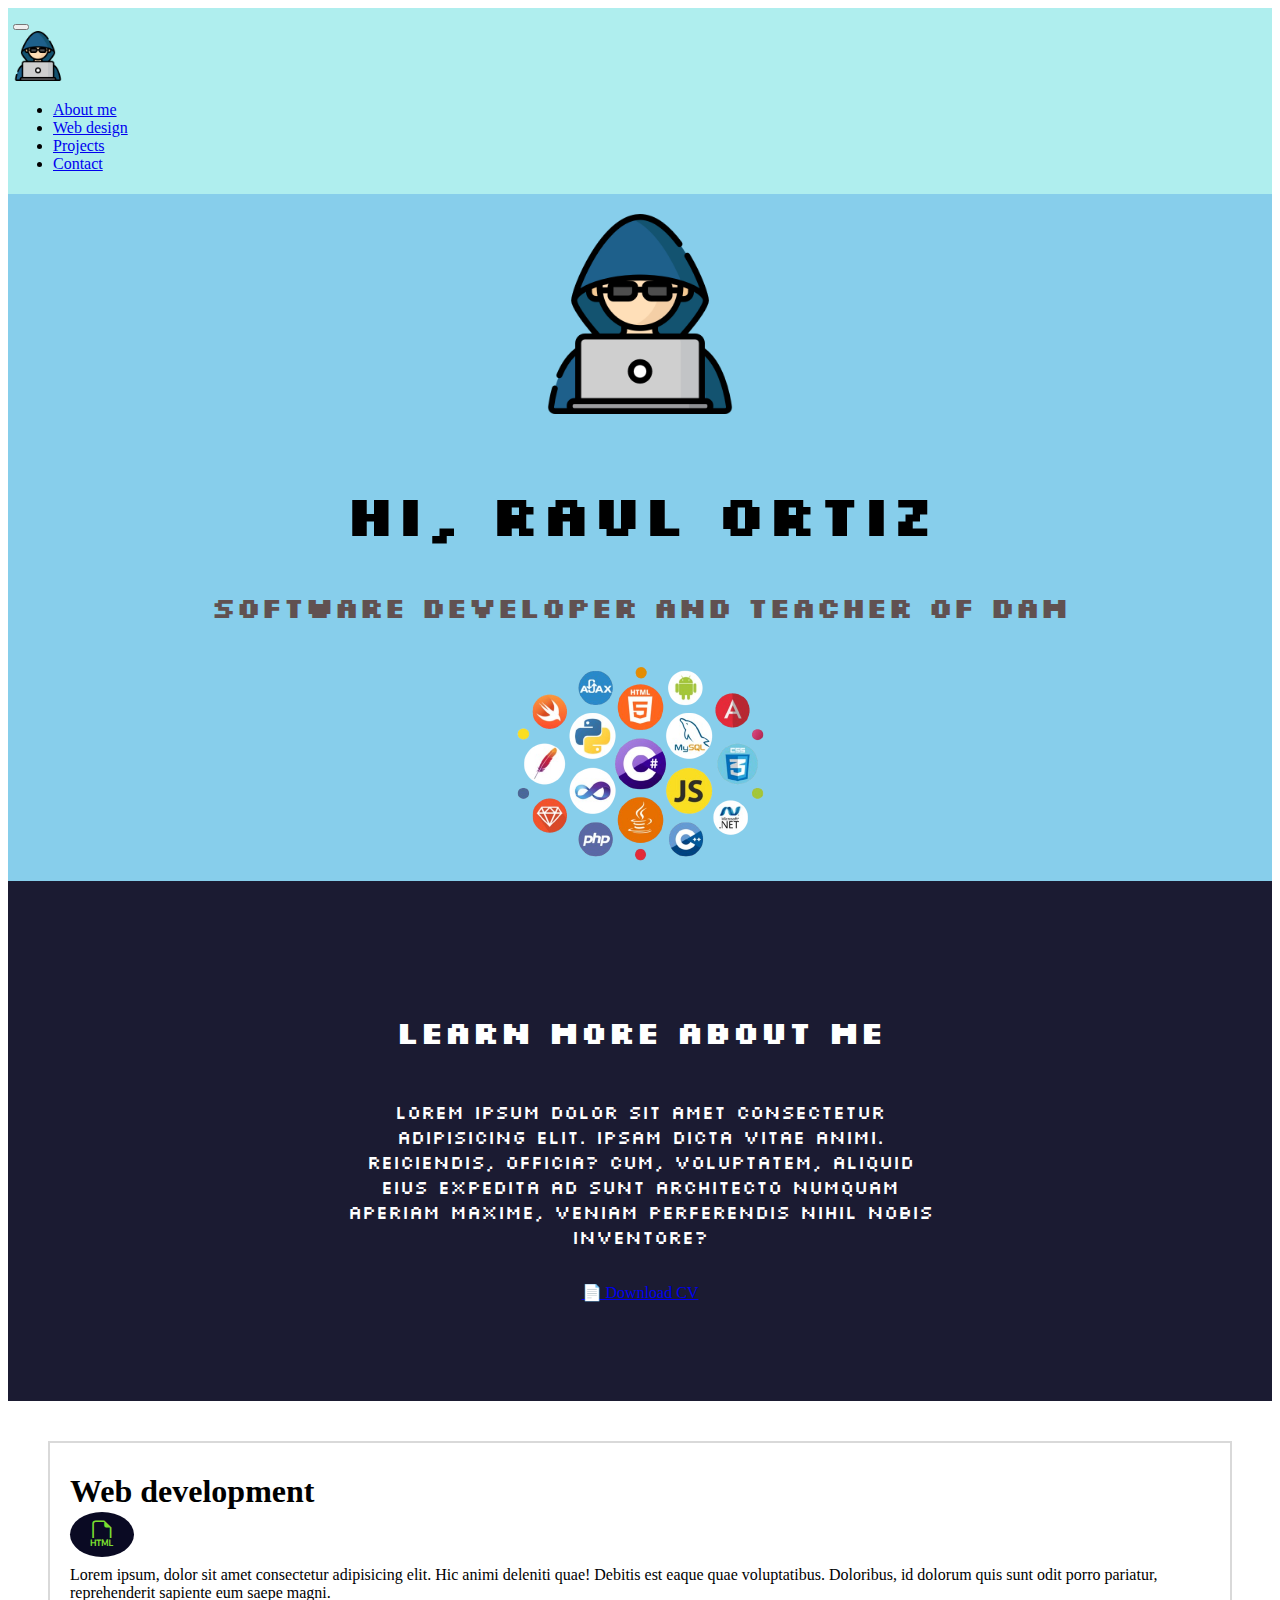
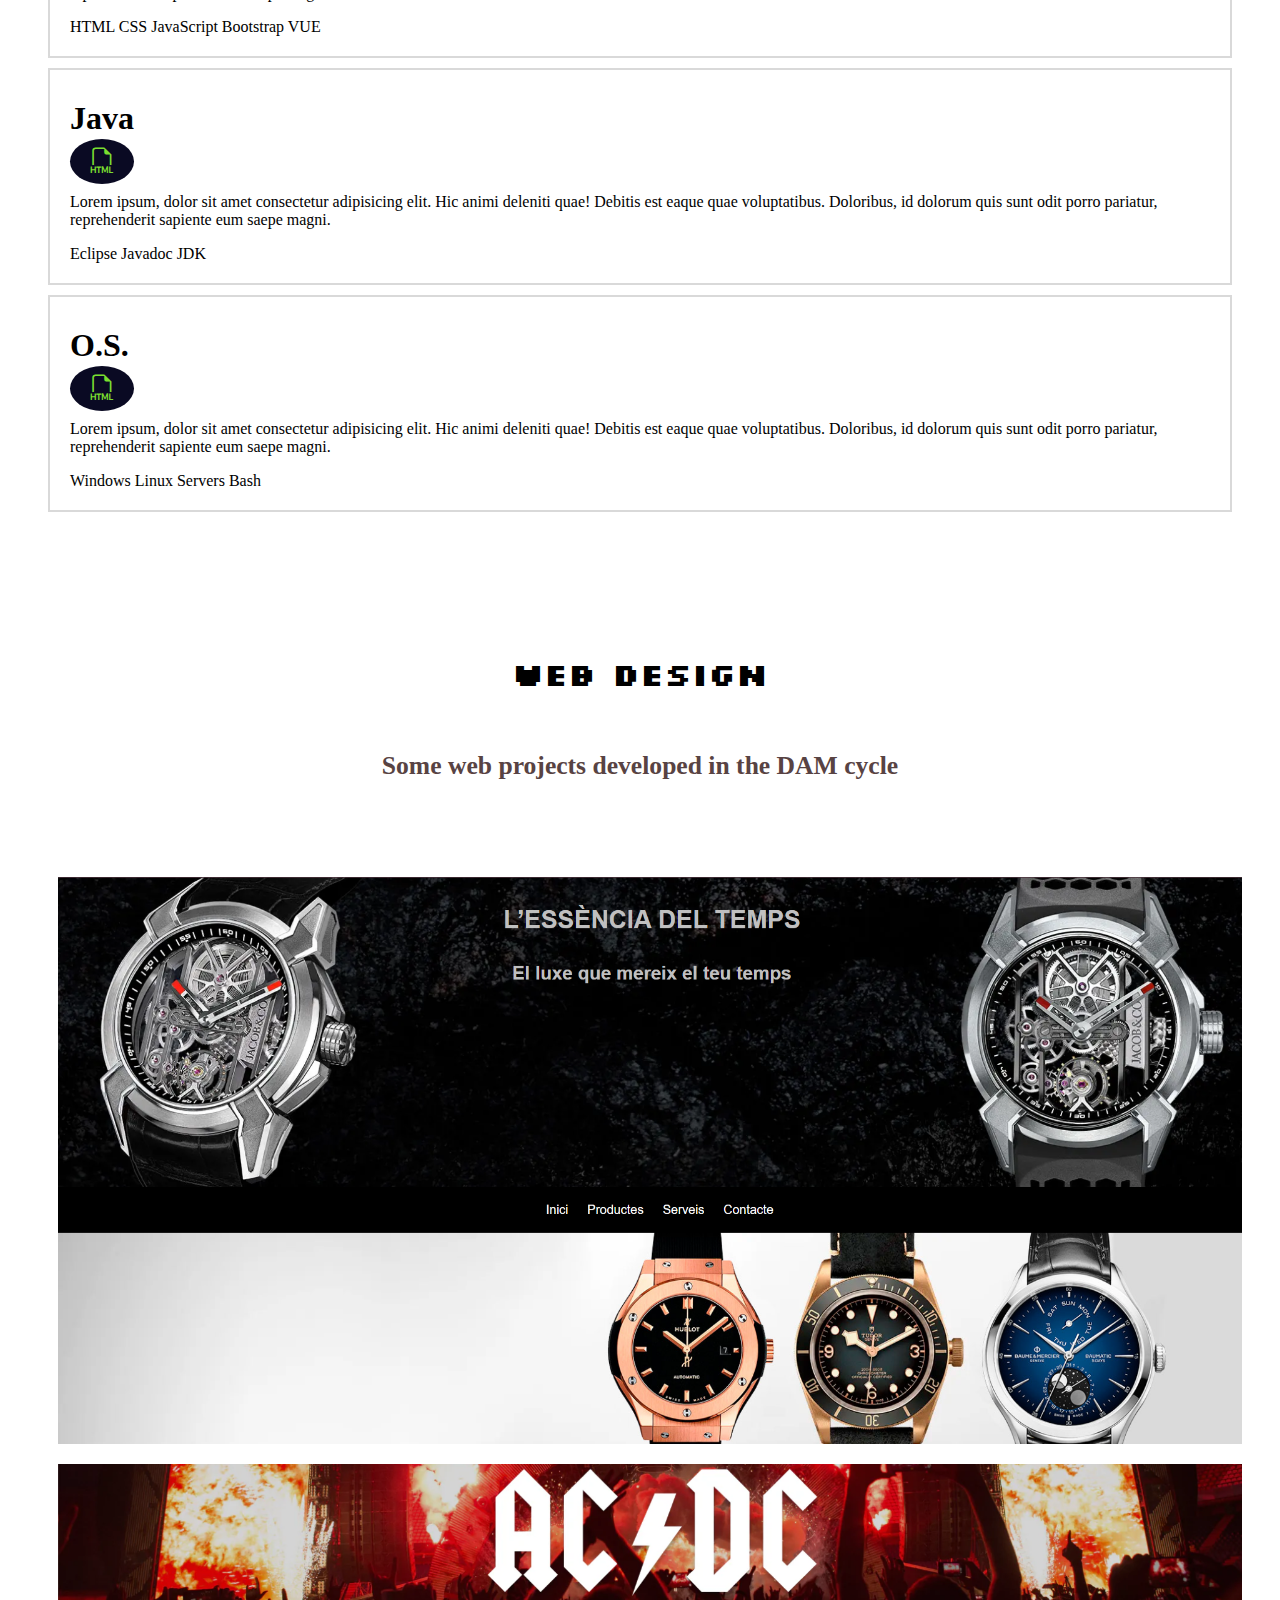
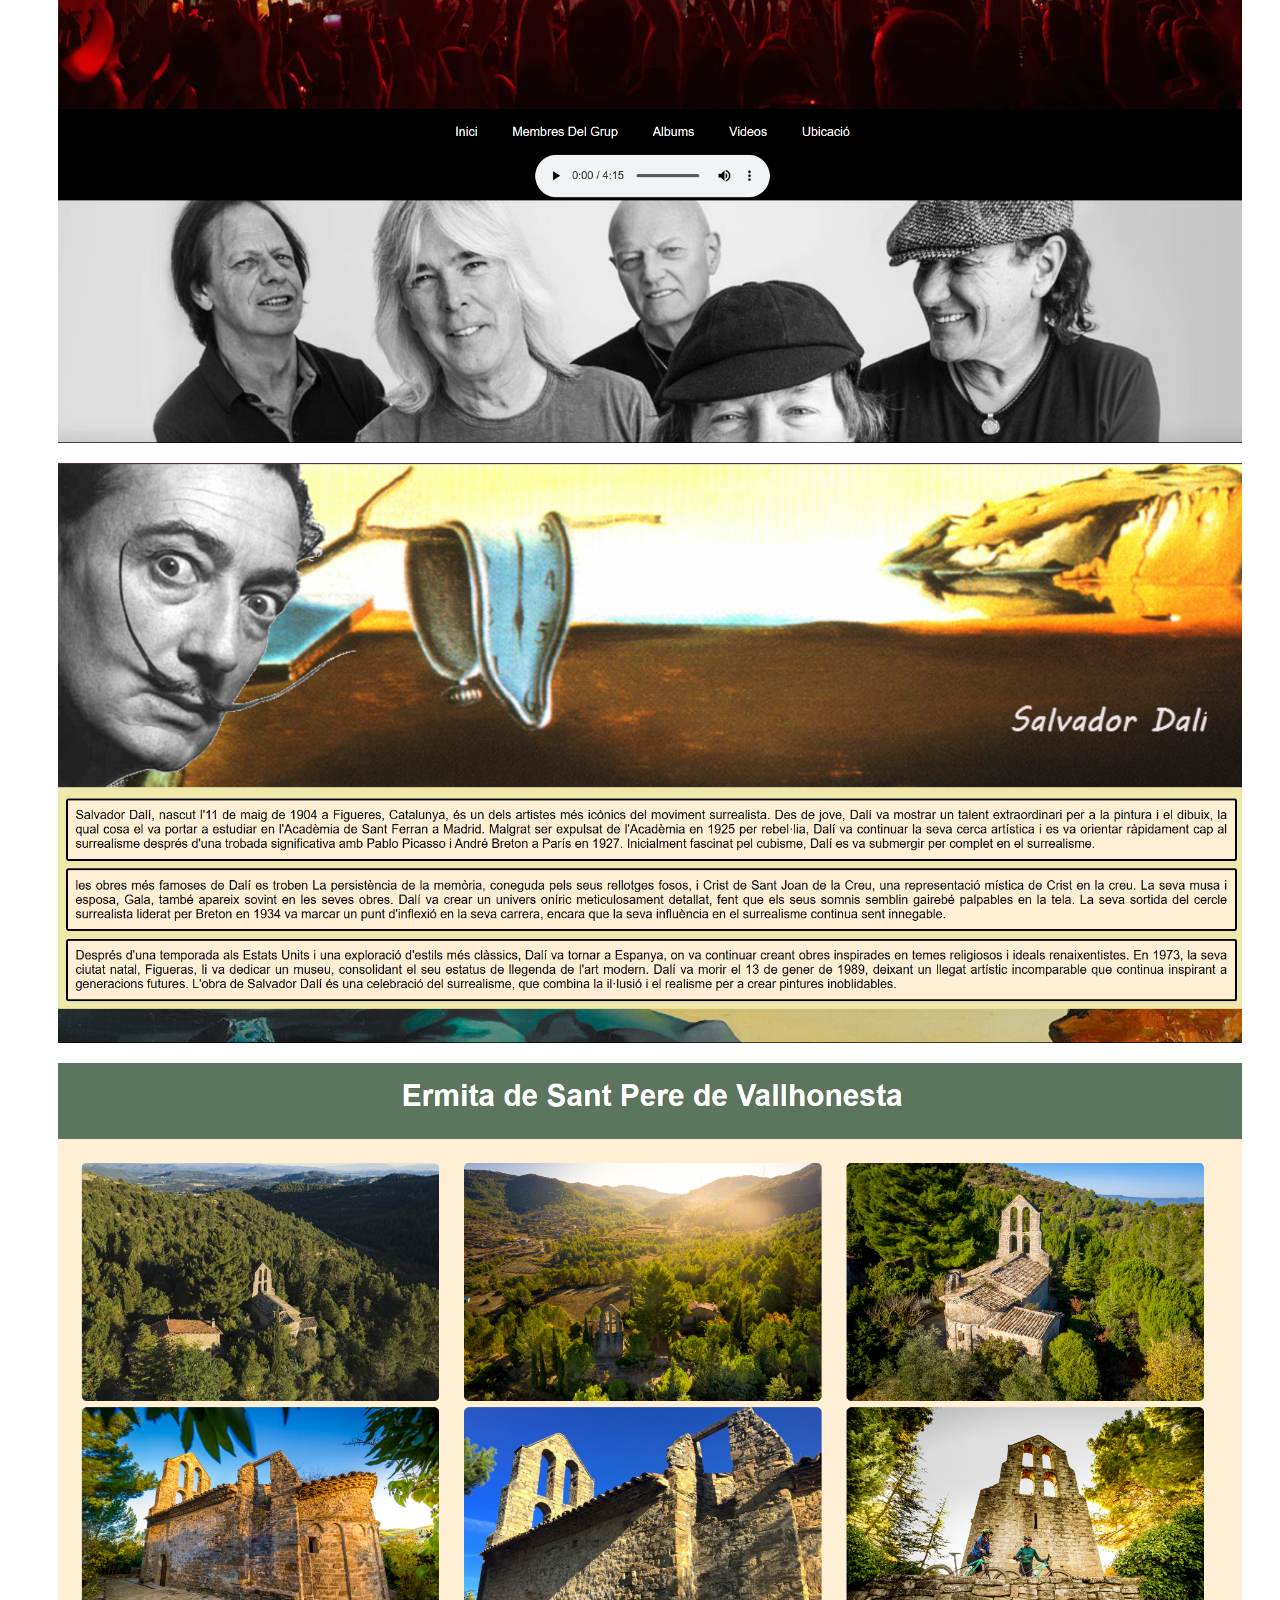
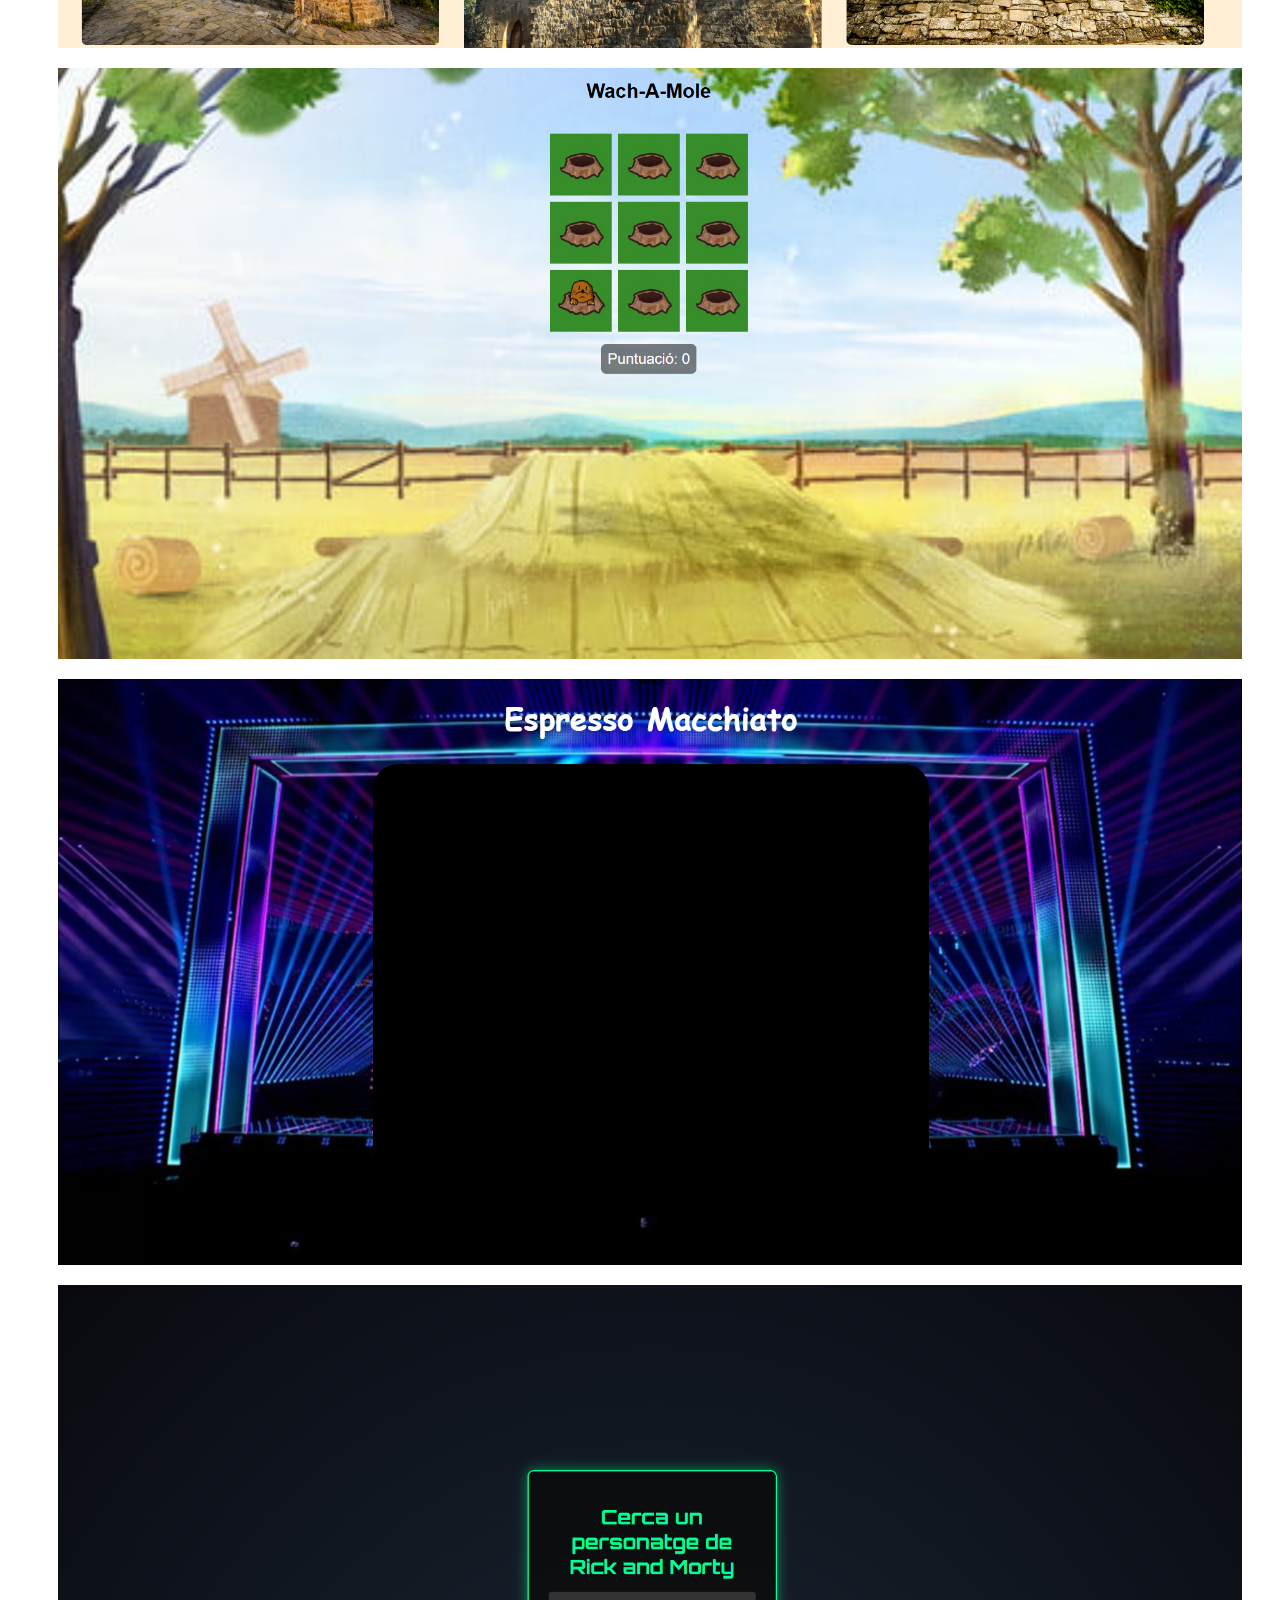
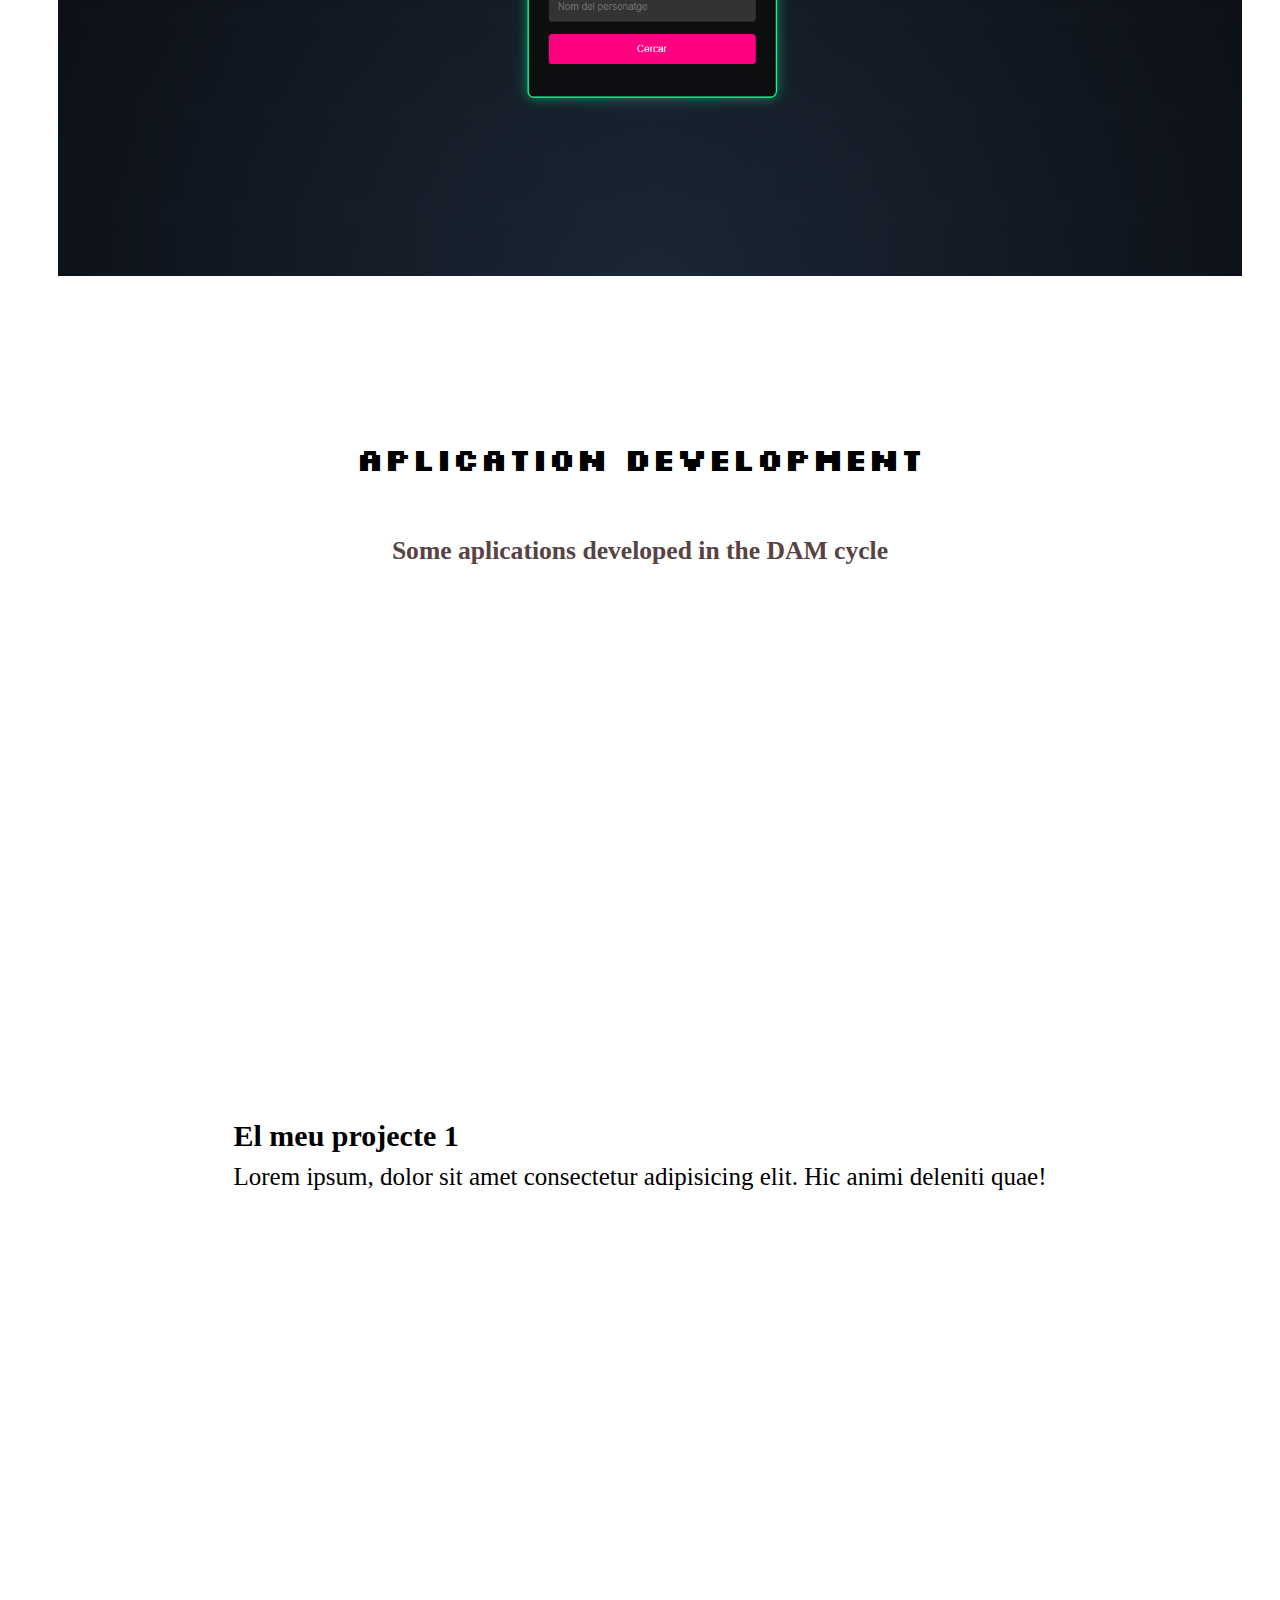
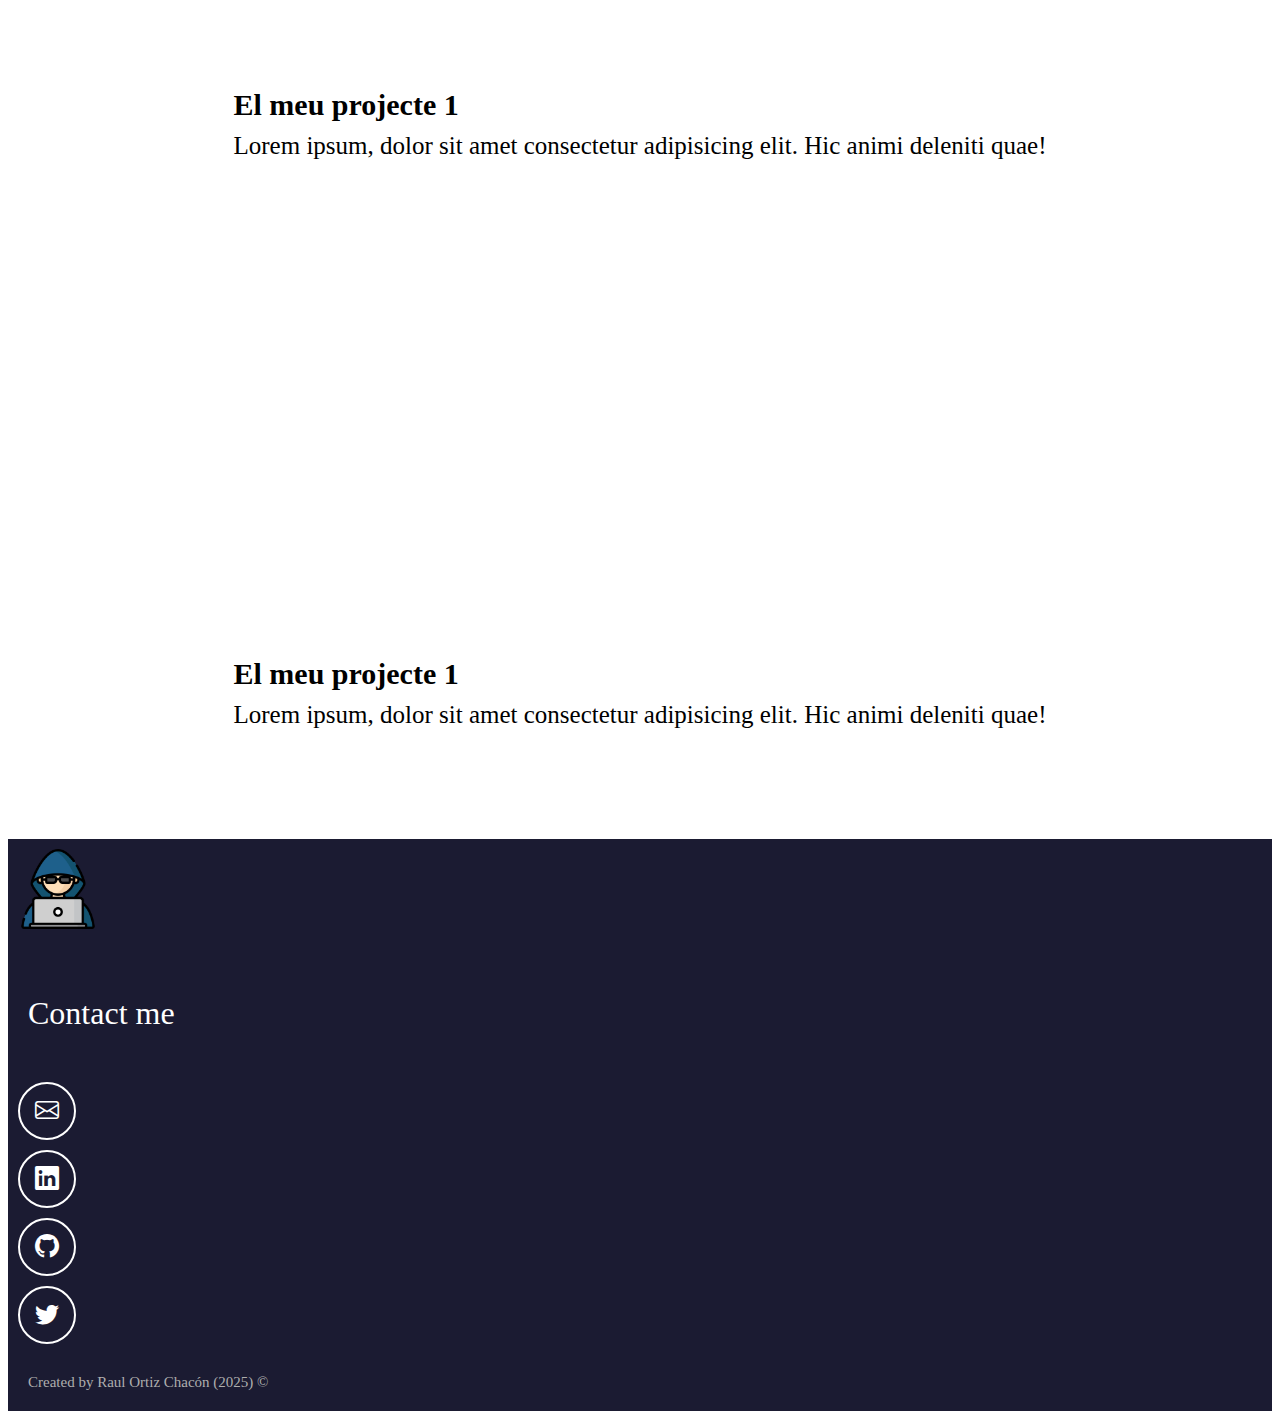
<file: index.html>
<!--
<!DOCTYPE html>
<html lang="en">
<head>
    <meta charset="UTF-8">
    <meta name="viewport" content="width=device-width, initial-scale=1.0">
    <title>Raul Ortiz</title>
</head>
<body>
    <h1>Raul Ortiz</h1>
    <a href="\exercici1\botigaRellotges.html"> Exercici 1</a>
    <a href="\exercici2\acdc.html"> Exercici 2</a>
    <a href="\exercici3\dali.html"> Exercici 3</a>
    <a href="\exercici4\stperevallhonesta.html"> Exercici 4</a>
</body>
</html>
-->

<!DOCTYPE html>
<html lang="en">

<head>
  <meta charset="UTF-8">
  <meta name="viewport" content="width=device-width, initial-scale=1.0">
  <meta autor="Homer Simpson" />
  <meta name="description" content="Portafolis Homer Simpson" />
  <meta name="keywords" content="HTML, CSS, Bootstrap, JavaScript, DAM, web, software" />
  <link rel="stylesheet" href="estils.css">
  <link rel="preconnect" href="https://fonts.googleapis.com">
  <link rel="preconnect" href="https://fonts.gstatic.com" crossorigin>
  <link href="https://fonts.googleapis.com/css2?family=Silkscreen:wght@400;700&display=swap" rel="stylesheet">
  <title>Portafolis Raul Ortiz</title>
  <!--Bootstrap CSS i icones-->
  <link href="https://cdn.jsdelivr.net/npm/bootstrap@5.0.2/dist/css/bootstrap.min.css" rel="stylesheet"
    integrity="sha384-EVSTQN3/azprG1Anm3QDgpJLIm9Nao0Yz1ztcQTwFspd3yD65VohhpuuCOmLASjC" crossorigin="anonymous">
  <link rel="stylesheet" href="https://cdn.jsdelivr.net/npm/bootstrap-icons@1.11.3/font/bootstrap-icons.min.css">
  <!--favicon-->
  <link rel="icon" href="imatges/hacker.png" type="image/x-icon">
</head>

<body>
  <nav class="navbar navbar-expand-md navbar-light">
    <div class="container-fluid">
      <button class="navbar-toggler" type="button" data-bs-toggle="collapse" data-bs-target="#navbarTogglerDemo01"
        aria-controls="navbarTogglerDemo01" aria-expanded="false" aria-label="Toggle navigation">
        <span class="navbar-toggler-icon"></span>
      </button>
      <div class="collapse navbar-collapse" id="navbarTogglerDemo01">
        <a class="navbar-brand" href="#">
          <img src="imatges/hacker.png" alt="icona" width="50" />
        </a>
        <ul class="navbar-nav d-flex justify-content-center align-items-center">
          <li class="nav-item">
            <a class="nav-link active" aria-current="page" href="#">About me</a>
          </li>
          <li class="nav-item">
            <a class="nav-link" href="#">Web design</a>
          </li>
          <li class="nav-item">
            <a class="nav-link" href="#">Projects</a>
          </li>
          <li class="nav-item">
            <a class="nav-link" href="#">Contact</a>
          </li>
        </ul>
      </div>
    </div>
  </nav>
  <!-- carrega el javascript de Bootstrap-->
  <script src="https://cdn.jsdelivr.net/npm/bootstrap@5.0.2/dist/js/bootstrap.bundle.min.js"
    integrity="sha384-MrcW6ZMFYlzcLA8Nl+NtUVF0sA7MsXsP1UyJoMp4YLEuNSfAP+JcXn/tWtIaxVXM"
    crossorigin="anonymous"></script>
  <!-------------------------------------------------------------------------SECTION HERO------------------------------------------------------------------------------>
  <section class="hero align-items-stretch">
    <div>
      <img class="hero-imatge-developer" src="imatges/hacker.png" alt="foto personal" />
      <h1>Hi, Raul Ortiz</h1>
      <h2>Software Developer and Teacher of DAM</h2>
    </div>
    <div class="hero-inferior">
      <img class="img-fluid" src="imatges/programacio.png" alt="imatge ordinador i llenguatges" />
    </div>
  </section>
  <!-------------------------------------------------------------------------SECTION ABOUT ME---------------------------------------------------------------------------->
  <section class="about-me dark-section">
    <div>
      <h2 class="section-title">Learn more about me</h2>
      <p class="section-text">Lorem ipsum dolor sit amet consectetur adipisicing elit. Ipsam dicta vitae animi.
        Reiciendis, officia? Cum, voluptatem, aliquid eius expedita ad sunt architecto numquam aperiam maxime, veniam
        perferendis nihil nobis inventore?</p>
      <!--botó descarregar cv-->
      <div class="text-center">
        <a href="document.pdf" download class="btn btn-primary btn-responsive">
          📄 Download CV
        </a>
      </div>
    </div>
  </section>
  <!------------------------------------------------------------------------SECTION EXPERIENCIA --------------------------------------------------------------------------->
  <section class="experiencia light-section">
    <div class="container text-center">
      <div class="row">
        <!--a dins de la fila hi haurà 3 columnes, una per cada experiencia o coneixement-->
        <div class="columna col-12 col-md-4">
          <p class="experiencia-title">Web development</p>
          <i class="bi bi-filetype-html"></i>
          <p>Lorem ipsum, dolor sit amet consectetur adipisicing elit. Hic animi deleniti quae! Debitis est eaque quae
            voluptatibus. Doloribus, id dolorum quis sunt odit porro pariatur, reprehenderit sapiente eum saepe magni.
          </p>
          <div class="badges-contendor">
            <span class="badge rounded-pill bg-primary">HTML</span>
            <span class="badge rounded-pill bg-primary">CSS</span>
            <span class="badge rounded-pill bg-primary">JavaScript</span>
            <span class="badge rounded-pill bg-primary">Bootstrap</span>
            <span class="badge rounded-pill bg-primary">VUE</span>
          </div>
        </div>
        <div class="columna col-12 col-md-4">
          <p class="experiencia-title">Java</p>
          <i class="bi bi-filetype-html"></i>
          <p>Lorem ipsum, dolor sit amet consectetur adipisicing elit. Hic animi deleniti quae! Debitis est eaque quae
            voluptatibus. Doloribus, id dolorum quis sunt odit porro pariatur, reprehenderit sapiente eum saepe magni.
          </p>
          <div class="badges-contendor">
            <span class="badge rounded-pill bg-primary">Eclipse</span>
            <span class="badge rounded-pill bg-primary">Javadoc</span>
            <span class="badge rounded-pill bg-primary">JDK</span>
          </div>
        </div>
        <div class="columna col-12 col-md-4">
          <p class="experiencia-title">O.S.</p>
          <i class="bi bi-filetype-html"></i>
          <p>Lorem ipsum, dolor sit amet consectetur adipisicing elit. Hic animi deleniti quae! Debitis est eaque quae
            voluptatibus. Doloribus, id dolorum quis sunt odit porro pariatur, reprehenderit sapiente eum saepe magni.
          </p>
          <div class="badges-contendor">
            <span class="badge rounded-pill bg-primary">Windows</span>
            <span class="badge rounded-pill bg-primary">Linux</span>
            <span class="badge rounded-pill bg-primary">Servers</span>
            <span class="badge rounded-pill bg-primary">Bash</span>
          </div>
        </div>
      </div>
  </section>
  <!--SECTION WEB DESIGN-->
  <section class="projectes white-section d-flex flex-column">
    <h2 class="section-title black-text">Web Design</h2>
    <h3 class="section-description">Some web projects developed in the DAM cycle </h3>
    <!--galeria de projectes-->
    <div class="container text-center projectes-container">
      <div class="row">
        <!--Projecte 1-->
        <div class="projecte col-12 col-md-6 col-lg-4">
          <img src="imatges/pagina1.png" alt="projecte 1" />
          <div class="overlay">
            <p>Botiga de Rellotges</p>
            <div class="icones-contenidor">
              <a href="exercici1/botigaRellotges.html"
                target="_blank" rel="noopener noreferrer">
                <i class="bi bi-laptop"></i>
              </a>
            </div>
          </div>
        </div>
        <!--Projecte 2-->
        <div class="projecte col-12 col-md-6 col-lg-4">
          <img src="imatges/pagina2.png" alt="projecte 2" />
          <div class="overlay">
            <p>AC/DC</p>
            <div class="icones-contenidor">
              <a href="exercici2/acdc.html"
                target="_blank" rel="noopener noreferrer">
                <i class="bi bi-laptop"></i>
              </a>
            </div>
          </div>
        </div>
        <!--Projecte 3-->
        <div class="projecte col-12 col-md-6 col-lg-4">
          <img src="imatges/pagina3.png" alt="projecte 3" />
          <div class="overlay">
            <p>Salvador Dalí</p>
            <div class="icones-contenidor">
              <a href="exercici3/dali.html"
                target="_blank" rel="noopener noreferrer">
                <i class="bi bi-laptop"></i>
              </a>
            </div>
          </div>
        </div>
        <!--Projecte 4-->
        <div class="projecte col-12 col-md-6 col-lg-4">
          <img src="imatges/pagina4.png" alt="projecte 4" />
          <div class="overlay">
            <p>St. Pere de Vallhonesta</p>
            <div class="icones-contenidor">
              <a href="exercici4/stperevallhonesta.html"
                target="_blank" rel="noopener noreferrer">
                <i class="bi bi-laptop"></i>
              </a>
            </div>
          </div>
        </div>
        <!--Projecte 5-->
        <div class="projecte col-12 col-md-6 col-lg-4">
          <img src="imatges/pagina5.png" alt="projecte 5" />
          <div class="overlay">
            <p>Joc del Wach-A-Mole</p>
            <div class="icones-contenidor">
              <a href="Wach-A-Mole/wachamole.html"
                target="_blank" rel="noopener noreferrer">
                <i class="bi bi-laptop"></i>
              </a>
            </div>
          </div>
        </div>
        <!--Projecte 6-->
        <div class="projecte col-12 col-md-6 col-lg-4">
          <img src="imatges/pagina6.png" alt="projecte 6" />
          <div class="overlay">
            <p>Gim-Jump</p>
            <div class="icones-contenidor">
              <a href="Gim-Jump/GimJump_EspressoMacchiato.html"
                target="_blank" rel="noopener noreferrer">
                <i class="bi bi-laptop"></i>
              </a>
            </div>
          </div>
        </div>
        <!--Projecte 7-->
        <div class="projecte col-12 col-md-6 col-lg-4">
          <img src="imatges/pagina7.png" alt="projecte 7" />
          <div class="overlay">
            <p>API Rick&Morty</p>
            <div class="icones-contenidor">
              <a href="API_Rick&Morty/API_RickMorty.html"
                target="_blank" rel="noopener noreferrer">
                <i class="bi bi-laptop"></i>
              </a>
            </div>
          </div>
        </div>
      </div>
    </div>
  </section>
  <!--section projectes-->
  <section id="projectes-video" class="projectes white-section d-flex flex-column">
    <h2 class="section-title black-text">Aplication Development</h2>
    <h3 class="section-description">Some aplications developed in the DAM cycle </h3>
    <!--galeria de projectes-->
    <div class="container text-center projectes-container">
      <div class="row">
        <!--video del projecte 1-->
        <div class="projecte col-12 col-md-6 col-lg-4">
          <div class="video">
            <iframe src="https://www.youtube.com/embed/9_9e7hlwisI?si=tUVx3SQMB7YNS5v8" title="YouTube video player"
              frameborder="0"
              allow="accelerometer; autoplay; clipboard-write; encrypted-media; gyroscope; picture-in-picture; web-share"
              referrerpolicy="strict-origin-when-cross-origin" allowfullscreen></iframe>
          </div>
          <h2>El meu projecte 1</h2>
          <p>Lorem ipsum, dolor sit amet consectetur adipisicing elit. Hic animi deleniti quae! </p>
        </div>
        <!--video del projecte 2-->
        <div class="projecte col-12 col-md-6 col-lg-4">
          <div class="video">
            <iframe src="https://www.youtube.com/embed/9_9e7hlwisI?si=tUVx3SQMB7YNS5v8" title="YouTube video player"
              frameborder="0"
              allow="accelerometer; autoplay; clipboard-write; encrypted-media; gyroscope; picture-in-picture; web-share"
              referrerpolicy="strict-origin-when-cross-origin" allowfullscreen></iframe>
          </div>
          <h2>El meu projecte 1</h2>
          <p>Lorem ipsum, dolor sit amet consectetur adipisicing elit. Hic animi deleniti quae! </p>
        </div>
        <!--video del projecte 3-->
        <div class="projecte col-12 col-md-6 col-lg-4">
          <div class="video">
            <iframe src="https://www.youtube.com/embed/9_9e7hlwisI?si=tUVx3SQMB7YNS5v8" title="YouTube video player"
              frameborder="0"
              allow="accelerometer; autoplay; clipboard-write; encrypted-media; gyroscope; picture-in-picture; web-share"
              referrerpolicy="strict-origin-when-cross-origin" allowfullscreen></iframe>
          </div>
          <h2>El meu projecte 1</h2>
          <p>Lorem ipsum, dolor sit amet consectetur adipisicing elit. Hic animi deleniti quae! </p>
        </div>
      </div>
    </div>
  </section>
  <!--section contacte-->
  <footer class="dark-section d-flex flex-column align-items-center justify-content-center">
    <img class="footer-logo" src="imatges/hacker.png" alt="logo" />
    <p class="footer-text text-center">Contact me</p>
    <div class="social-icons d-flex flex-wrap align-items-center justify-content-center">
      <a href="mailto:homer@hotmail.com" target="_blank" rel="noopener noreferrer">
        <i class="bi bi-envelope"></i>
      </a>
      <a href="https://www.linkedin.com/in/homer-simpson" target="_blank" rel="noopener noreferrer">
        <i class="bi bi-linkedin"></i>
      </a>
      <a href="https://www.github.com/homer-simpson" target="_blank" rel="noopener noreferrer">
        <i class="bi bi-github"></i>
      </a>
      <a href="https://www.twitter.com/homer-simpson" target="_blank" rel="noopener noreferrer">
        <i class="bi bi-twitter"></i>
      </a>
    </div>
    <div class="drets">Created by Raul Ortiz Chacón (2025) &#169;</div>
  </footer>
</body>

</html>
</file>
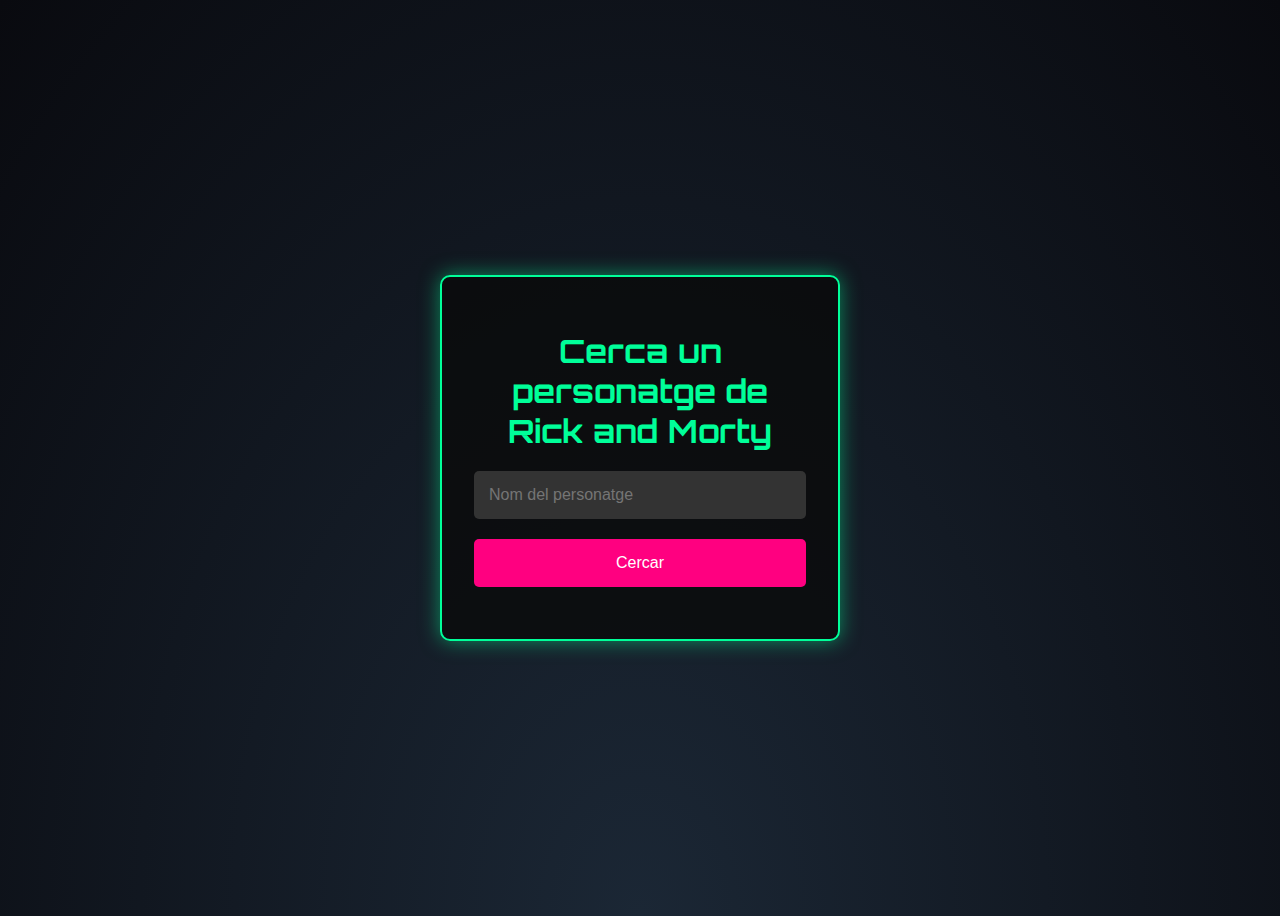
<file: API_Rick&Morty/API_RickMorty.html>
<!DOCTYPE html>
<html lang="ca">
  <head>
    <meta charset="UTF-8" />
    <meta name="viewport" content="width=device-width, initial-scale=1.0" />
    <link rel="stylesheet" href="API_RickMorty.css">
    <title>Rick and Morty</title>
    <!-- Importem la font "Orbitron" (tema de la API) -->
    <link href="https://fonts.googleapis.com/css2?family=Orbitron:wght@400;700&display=swap" rel="stylesheet"/>
  </head>
  <body>
    <!-- Contenidor principal -->
    <div class="container">
      <h1>Cerca un personatge de Rick and Morty</h1>
      <!-- Input per escriure el nom del personatge -->
      <input
        type="text"
        id="characterName"
        placeholder="Nom del personatge"
      />
      <!-- Botó que crida a la funció" -->
      <button onclick="cercaPersonatge()">Cercar</button>
      <!-- Element per mostrar el missatge "Carregant..." mentre s'espera la resposta -->
      <div id="loading" style="display: none;">Carregant...</div>
      <!-- Element per mostrar els resultats de la cerca -->
      <div id="result"></div>
    </div>

    <script>
      // Funció que realiza la cerca del personatge a partir del nom escrit per l'usuari
      function cercaPersonatge() {
        // Obtenim els elements per mostrar resultats i el missatge de càrrega
        var resultDiv = document.getElementById("result");
        var loadingDiv = document.getElementById("loading");

        // Esborrem qualsevol contingut anterior dels resultats
        resultDiv.innerHTML = "";

        // Mostrem el missatge de càrrega mentre es fa la petició a la API
        loadingDiv.style.display = "block";
        loadingDiv.textContent = "Carregant...";

        // Obtenim el nom introduït per l'usuari i eliminem espais addicionals
        var nom = document.getElementById("characterName").value.trim();
        if (!nom) {
          // Si no s'ha introduït cap nom, amaguem el missatge de càrrega i alertem l'usuari
          loadingDiv.style.display = "none";
          alert("Introdueix el nom d'un personatge.");
          return;
        }
        // Construïm la URL de la petició a la API afegint el nom codificat per URL
        var url =
          "https://rickandmortyapi.com/api/character/?name=" +
          encodeURIComponent(nom);

        // Realitzem la petició amb fetch
        fetch(url)
          .then(function(response) {
            // Si la resposta no és correcta, llençem un error
            if (!response.ok) {
              throw new Error("No s'ha trobat cap personatge amb aquest nom.");
            }
            // Converteix la resposta HTTP en un objecte JavaScript (JSON)
            return response.json();
          })
          .then(function(data) {
            // Un cop rebuda la resposta, amaguem el missatge de càrrega
            loadingDiv.style.display = "none";
            // Comprovem si la resposta conté resultats
            if (data.results && data.results.length > 0) {
              // Seleccionem el primer personatge del llistat
              var character = data.results[0];
              // Mostrem les dades del personatge: imatge, nom, espècie, gènere i origen
              resultDiv.innerHTML = `
                <div>
                  <img src="${character.image}" alt="${character.name}" />
                  <h2>${character.name}</h2>
                  <p><strong>Espècie:</strong> ${character.species}</p>
                  <p><strong>Gènere:</strong> ${character.gender}</p>
                  <p><strong>Origen:</strong> ${character.origin.name}</p>
                </div>
              `;
            } else {
              // Si no s'ha trobat cap personatge, mostrem un missatge indicant l'error
              resultDiv.textContent = "No s'ha trobat cap personatge.";
            }
          })
          .catch(function(error) {
            // En cas d'error s'amaga el missatge de càrrega i es mostra el missatge d'error
            loadingDiv.style.display = "none";
            resultDiv.textContent = error.message;
          });
      }
    </script>
  </body>
</html>
</file>
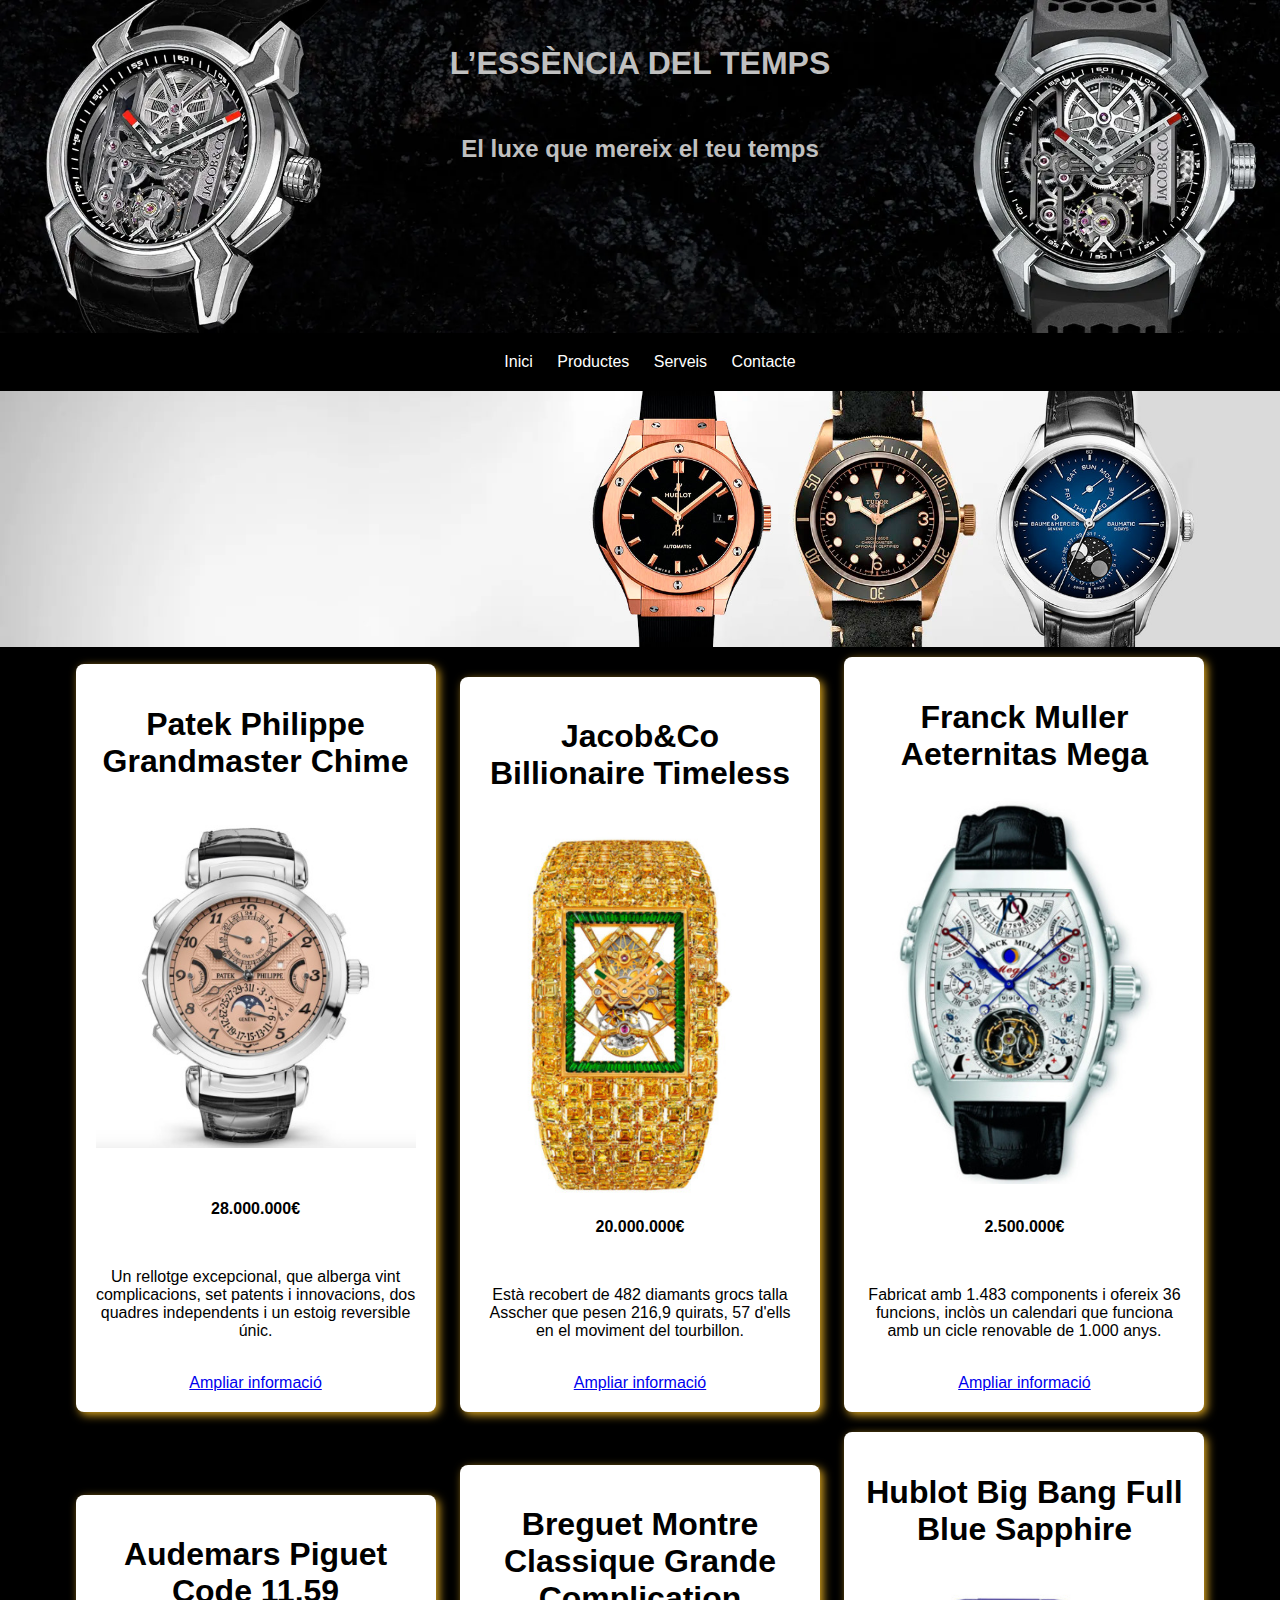
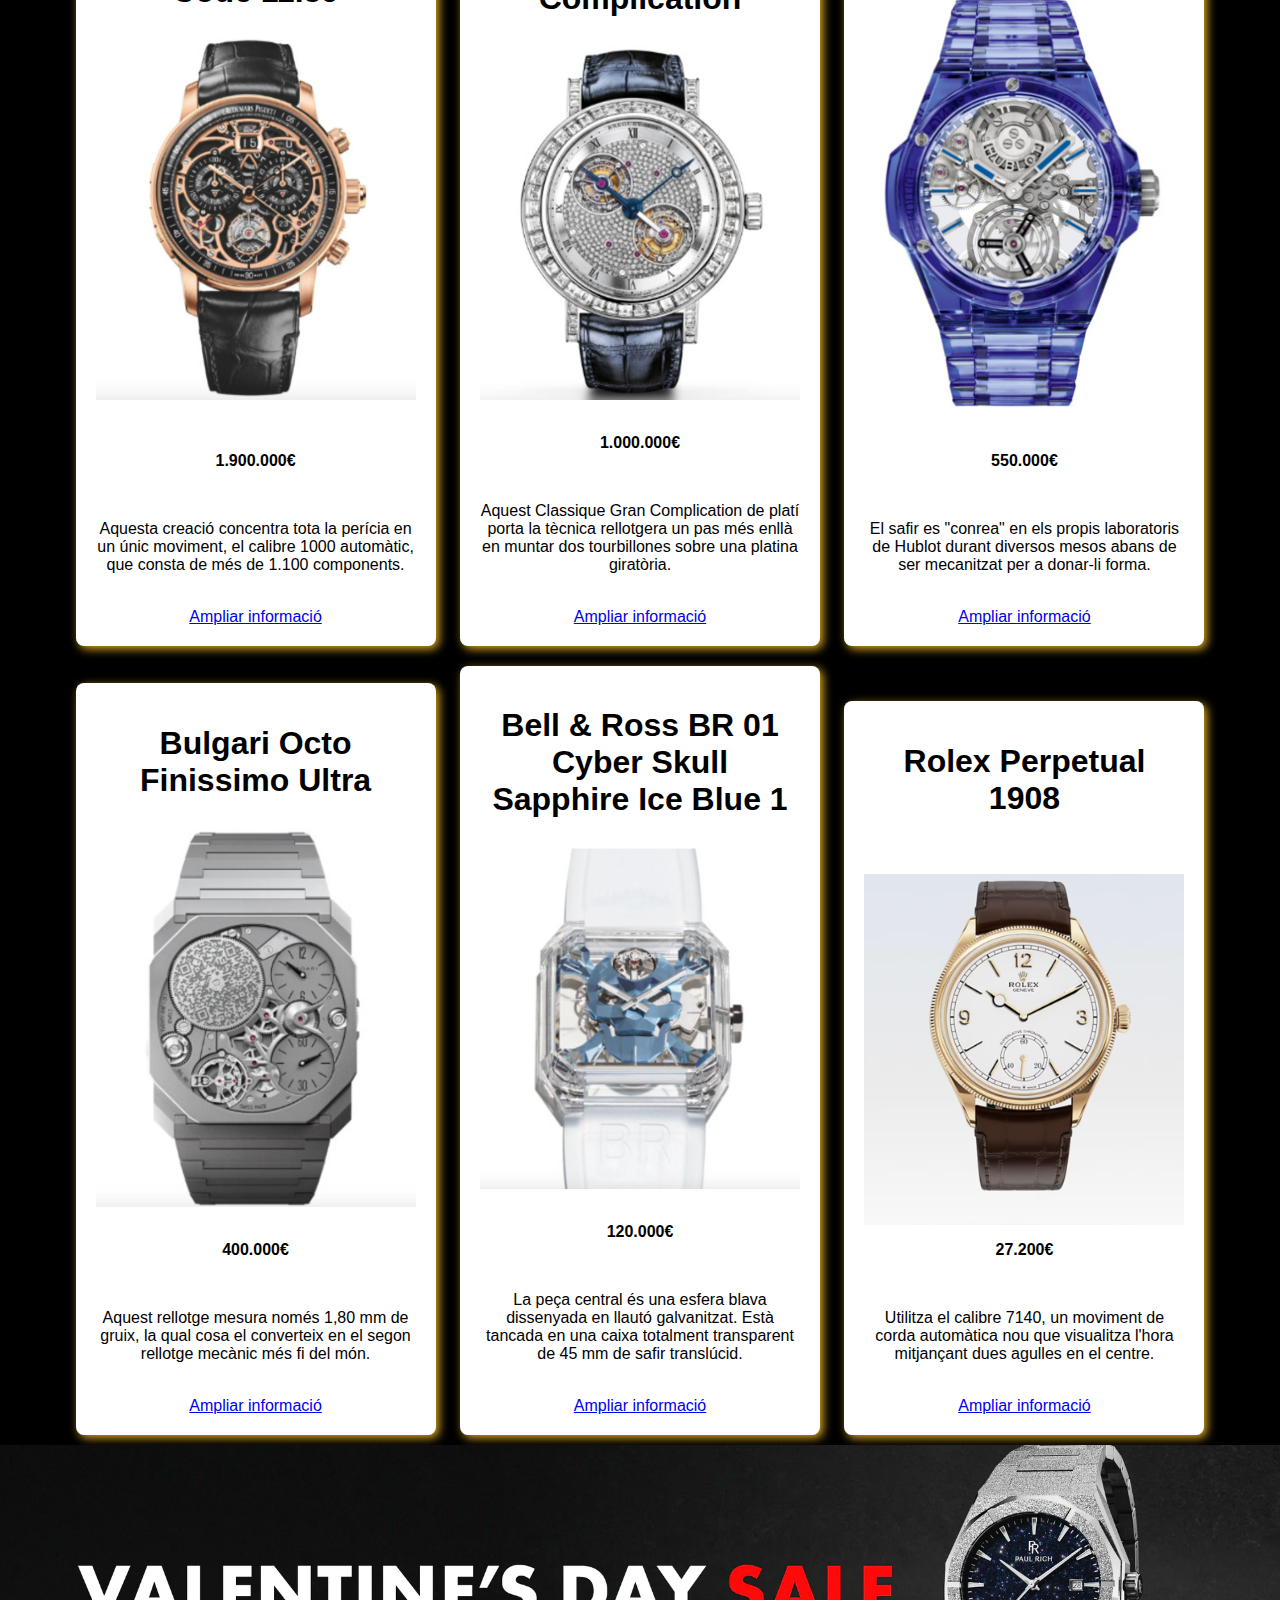
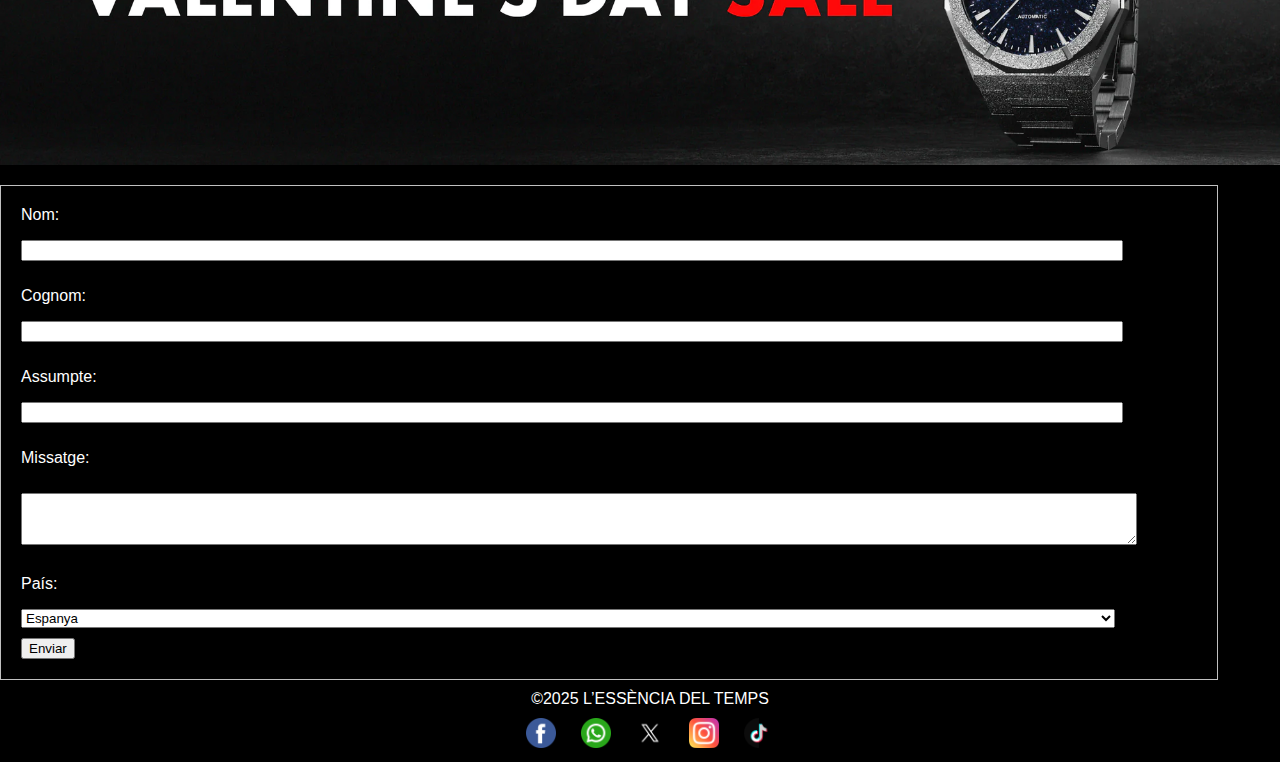
<file: exercici1/botigaRellotges.html>
<!DOCTYPE html>
<html>
    <head>
        <title>RELLOTGES</title>
        <meta charset="utf8">
        <link rel="stylesheet" href="estilsRellotges.css">
    </head>
    <body> <!-- Definim la etiqueta body -->
        <header> <!-- Amb la etiqueta header definim una zona a dins del body, sempre a la part superior -->
            <div id="banner">
                <h1 id="tit">L’ESSÈNCIA DEL TEMPS</h1>
                <h2>El luxe que mereix el teu temps</h2>
                <img src="imatges/imatgesbanners/banner.webp" alt="banner">
            </div>
            <nav id="menu-principal"> <!-- Defnim un menu -->
                <li><a href="#banner">Inici</a></li>
                <li><a href="#productes">Productes</a></li>
                <li><a href="#">Serveis</a></li>
                <li><a href="#">Contacte</a></li>
            </nav>
            <div id="banner3">
                <img src="imatges/imatgesbanners/banner3.jpg" alt="banner3">
            </div>
        </header> <!-- Tanquem el header -->
        <section id="productes"> <!-- Definim etiqueta section (A dins de la etiqueta podem definir diferents articles) -->
            <article class="rellotges"> <!-- Comencem a crear els articles -->
                <h1>Patek Philippe Grandmaster Chime</h1> <!-- Article 1 -->
                <br>
                <div id="imatgesarticles">
                    <img src="imatges/imatgesarticles/paterkphilippe2.jpg" alt="grandmaster">
                </div>
                <br>
                <br>
                <p><b>28.000.000€</b></p>
                <br>
                <p>Un rellotge excepcional, que alberga vint complicacions, set patents i innovacions, dos quadres independents i un estoig reversible únic.</p>
                <br>
                <a href="https://www.patek.com/en/company/technews/the-grandmaster-chime-ref-6300">Ampliar informació</a>
            </article>
            <article class="rellotges">
                <h1>Jacob&Co Billionaire Timeless</h1> <!-- Article 2 -->
                <br>
                <div id="imatgesarticles">
                    <img src="imatges/imatgesarticles/jacobandcobillionaire2.jpg" alt="billionaire">
                </div>
                <p><b>20.000.000€</b></p>
                <br>
                <p>Està recobert de 482 diamants grocs talla Asscher que pesen 216,9 quirats, 57 d'ells en el moviment del tourbillon.</p>
                <br>
                <a href="https://jacobandco.com/timepieces/billionaire-timeless-treasure?srsltid=AfmBOoro4b84if_kBfEjJyD8apLUHz2KOQ7JlbVB6rRnQA_kQTzCkt1E">Ampliar informació</a>
            </article>
            <article class="rellotges">
                <h1>Franck Muller Aeternitas Mega</h1> <!-- Article 3 -->
                <div id="imatgesarticles">
                    <img src="imatges/imatgesarticles/franckmuller2.jpg" alt="aeternitas">
                </div>
                <br>
                <p><b>2.500.000€</b></p>
                <br>
                <p>Fabricat amb 1.483 components i ofereix 36 funcions, inclòs un calendari que funciona amb un cicle renovable de 1.000 anys.</p>
                <br>
                <a href="https://www.franckmuller.com/es/aeternitas">Ampliar informació</a>
            </article>
            <article class="rellotges">
                <h1>Audemars Piguet Code 11.59</h1> <!-- Article 4 -->
                <div id="imatgesarticles">
                    <img src="imatges/imatgesarticles/audemarspiguet2.jpg" alt="piguet">
                </div>
                <br>
                <br>
                <p><b>1.900.000€</b></p>
                <br>
                <p>Aquesta creació concentra tota la perícia en un únic moviment, el calibre 1000 automàtic, que consta de més de 1.100 components.</p>
                <br>
                <a href="https://www.audemarspiguet.com/com/en/watch-collection/code-1159/26398BC.OO.D002CR.02.html">Ampliar informació</a> 
            </article>    
            <article class="rellotges">
                <h1>Breguet Montre Classique Grande Complication</h1> <!-- Article 5 -->
                <div id="imatgesarticles">
                    <img src="imatges/imatgesarticles/breguetemontre2.jpg" alt="grandecomplication">
                </div>
                <br>
                <p><b>1.000.000€</b></p>
                <br>
                <p>Aquest Classique Gran Complication de platí porta la tècnica rellotgera un pas més enllà en muntar dos tourbillones sobre una platina giratòria.</p>
                <br>
                <a href="https://www.breguet.com/es/relojes/classique/classique-double-tourbillon-5349/5349pt2y9yvdd0d">Ampliar informació</a>
            </article>    
            <article class="rellotges">
                <h1>Hublot Big Bang Full Blue Sapphire</h1> <!-- Article 6 -->
                <br>
                <div id="imatgesarticles">
                    <img src="imatges/imatgesarticles/hublotbigbang2.jpg" alt="bigbang">
                </div>
                <br>
                <p><b>550.000€</b></p>
                <br>
                <p>El safir es "conrea" en els propis laboratoris de Hublot durant diversos mesos abans de ser mecanitzat per a donar-li forma.</p>
                <br>
                <a href="https://www.hublot.com/es-es/watches/big-bang/big-bang-integrated-tourbillon-full-blue-sapphire-43-mm">Ampliar informació</a>
            </article>    
            <article class="rellotges">
                <h1>Bulgari Octo Finissimo Ultra</h1> <!-- Article 7 -->
                <div id="imatgesarticles">
                    <img src="imatges/imatgesarticles/bulgariocto2.jpg" alt="octo">
                </div>
                <br>
                <p><b>400.000€</b></p>
                <br>
                <p>Aquest rellotge mesura només 1,80 mm de gruix, la qual cosa el converteix en el segon rellotge mecànic més fi del món.</p>
                <br>
                <a href="https://www.bulgari.com/es-es/product/104081?srsltid=AfmBOorMM96MbDRJqDMvGRc-O7sJSHElZ15ylMLHaczvMDRr3FkkUSoI">Ampliar informació</a>
            </article>
            <article class="rellotges">
                <h1>Bell & Ross BR 01 Cyber Skull Sapphire Ice Blue 1</h1> <!-- Article 8 -->
                <div id="imatgesarticles">
                    <img src="imatges/imatgesarticles/bellandrose2.jpg" alt="sapphire">
                </div>
                <br>
                <p><b>120.000€</b></p>
                <br>
                <p>La peça central és una esfera blava dissenyada en llautó galvanitzat. Està tancada en una caixa totalment transparent de 45 mm de safir translúcid. </p>
                <br>
                <a href="https://www.bellross.com/eu/es/br-01-cyber-skull-sapphire-blue?srsltid=AfmBOoqQUnO3Jqdf0TAJFIZIC1h7h7yhRws2qiSBfW5ZeSBLE6jUuvrE">Ampliar informació</a>
            </article>
            <article class="rellotges">
                <h1>Rolex Perpetual 1908</h1> <!-- Article 9 -->
                <br>
                <br>
                <div id="imatgesarticles">
                    <img src="imatges/imatgesarticles/rolex2.png" alt="rolex">
                </div>
                <p><b>27.200€</b></p>
                <br>
                <p>Utilitza el calibre 7140, un moviment de corda automàtica nou que visualitza l'hora mitjançant dues agulles en el centre.</p>
                <br>
                <a href="https://www.rolex.com/es/watches/1908">Ampliar informació</a>
            </article>
            <div id="banner4">
                <img src="imatges/imatgesbanners/banner4.webp" alt="banner4">
            </div>
        </section> <!-- Tanquem section -->
        <aside> <!-- Aquesta etiqueta conte elements de ajuda per la pagina -->
            <form> <!-- La etiqueta form conte el formulari de la pagina -->
                <p>Nom:</p>
                    <input type="text" name="nom">
                <p>Cognom:</p>
                    <input type="text" name="cognom">
                <p>Assumpte:</p>
                    <input type="text" name="assumpte">
                <p>Missatge:</p>
                    <textarea name="missatge"></textarea>
                <p>País:</p>
                <select name="pais">
                    <option>Espanya</option>
                </select>
                <button type="button">Enviar</button>
            </form> <!-- Tanquem la etiqueta form -->
        </aside> <!-- Tanquem aside -->
        <footer> <!-- Defnim la etiqueta footer, es el peu de la pagina -->
            &copy;2025 L’ESSÈNCIA DEL TEMPS <!-- &copy és una de les moltes entitats que es poden fer servir -->
            <div class="xarxessocials">
                <a href="https://www.facebook.com/">
                    <img src="imatges/imatgesfooter/facebook.png" alt="facebook">
                </a>
                <a href="https://www.whatsapp.com/">
                    <img src="imatges/imatgesfooter/whatsapp.png" alt="whatsapp">
                </a>
                <a href="https://x.com/?lang=es&mx=2">
                    <img src="imatges/imatgesfooter/twitter.png" alt="x">
                </a>
                <a href="https://www.instagram.com/">
                    <img src="imatges/imatgesfooter/instagram.png" alt="instagram">
                </a>
                <a href="https://www.tiktok.com/">
                    <img src="imatges/imatgesfooter/tik-tok.png" alt="tiktok">
                </a>
            </div>
        </footer> <!-- Tanquem el footer -->
    </body> <!-- Tanquem el body -->
</html>
</file>
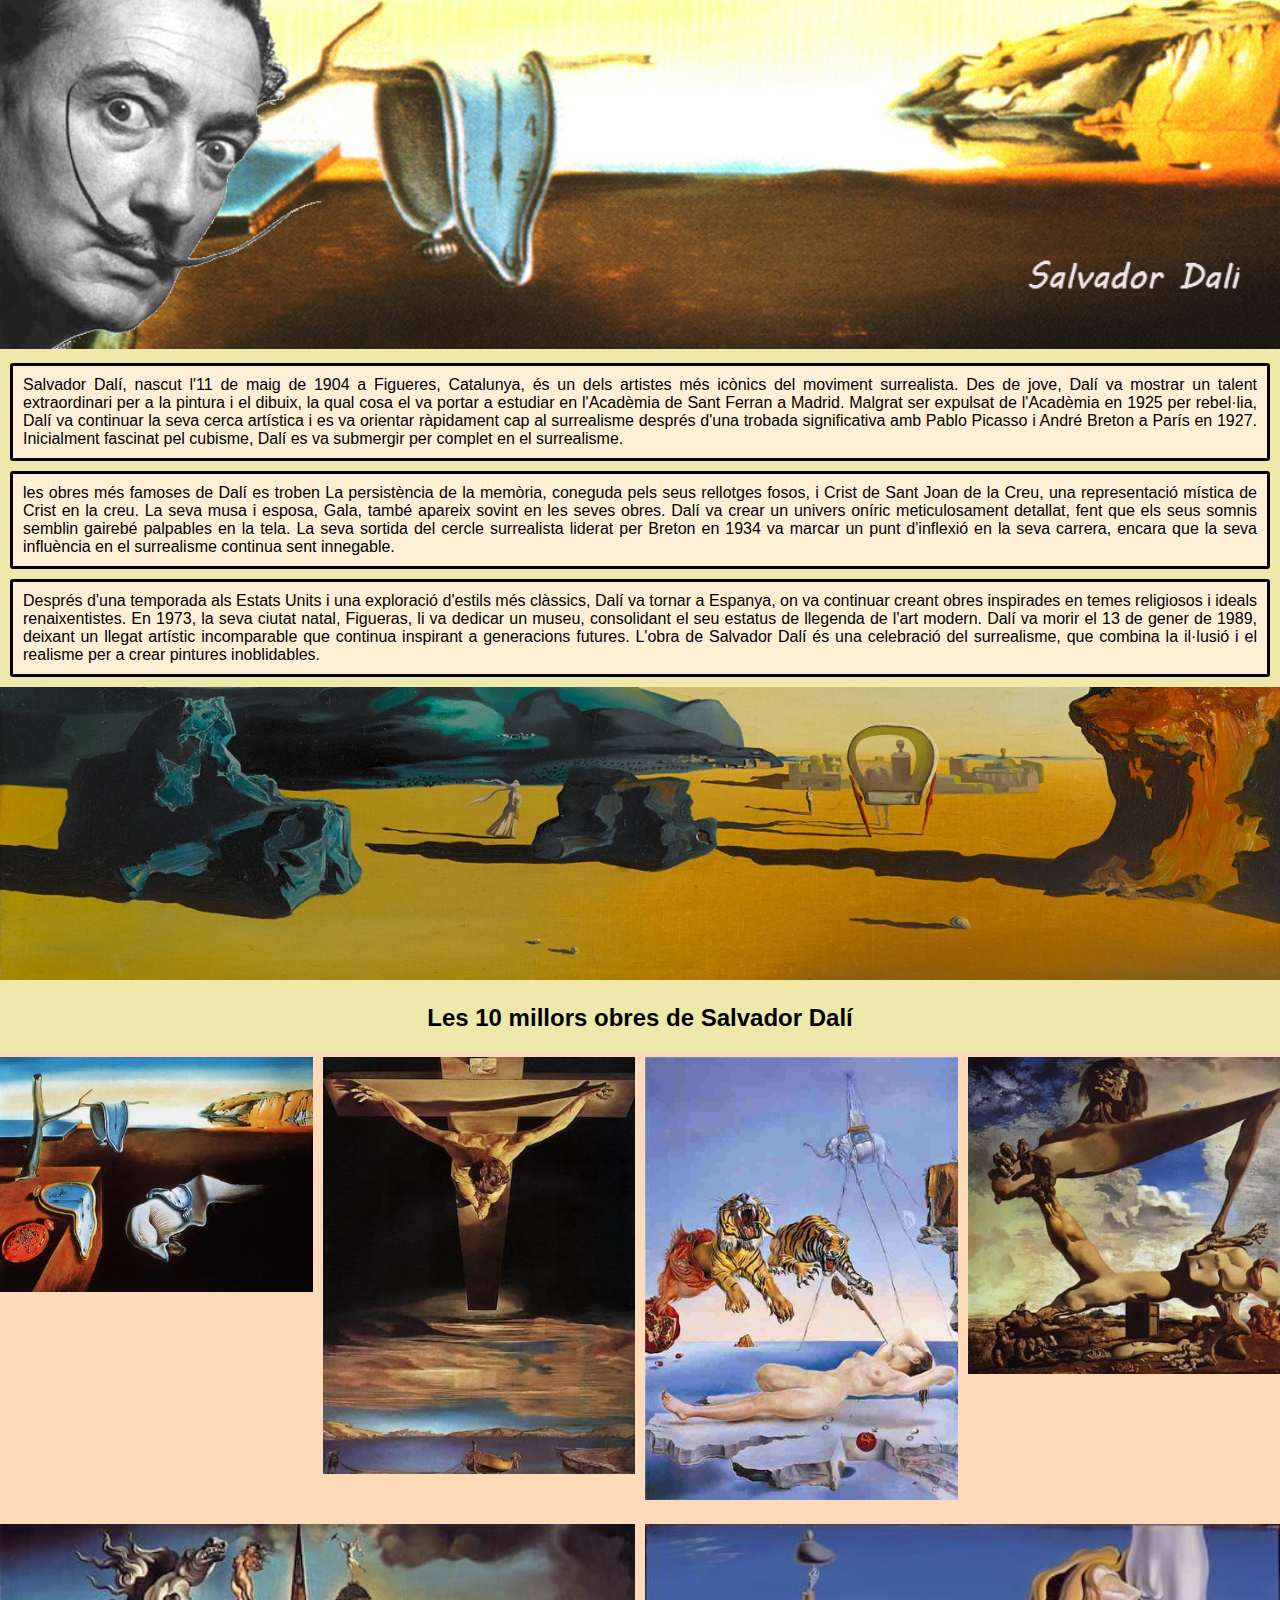
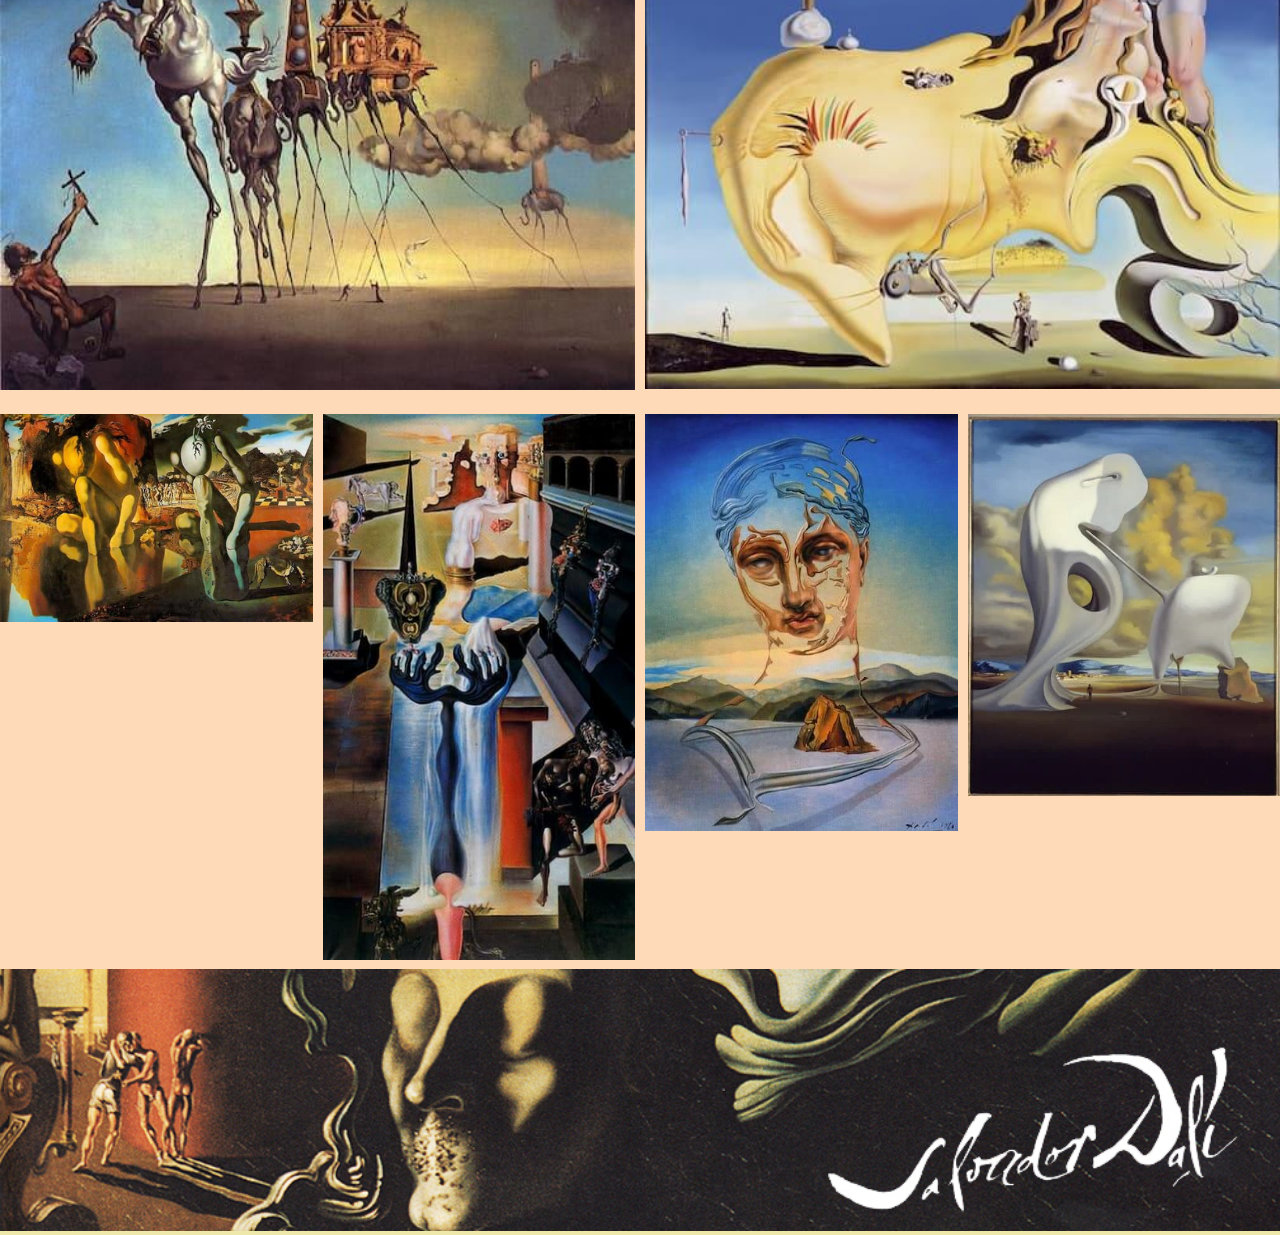
<file: exercici3/dali.html>
<!DOCTYPE html>
<html lang="en">
<head>
    <meta charset="UTF-8">
    <link rel="stylesheet" href="estilsdali.css">
    <title>Salvador Dali</title>
</head>
<body>
    <header> <!-- Conté la imatge de la capçelera, el text de descripció i un banner -->
        <div id="banner">
            <img src="imatges/imatgesbanner/banner1.png" alt="banner1">
        </div>
        <div class="text">
            <p>Salvador Dalí, nascut l'11 de maig de 1904 a Figueres, Catalunya, és un dels artistes més icònics del moviment surrealista. Des de jove, Dalí va mostrar un talent extraordinari per a la pintura i el dibuix, la qual cosa el va portar a estudiar en l'Acadèmia de Sant Ferran a Madrid. Malgrat ser expulsat de l'Acadèmia en 1925 per rebel·lia, Dalí va continuar la seva cerca artística i es va orientar ràpidament cap al surrealisme després d'una trobada significativa amb Pablo Picasso i André Breton a París en 1927. Inicialment fascinat pel cubisme, Dalí es va submergir per complet en el surrealisme. </p>
            <p>les obres més famoses de Dalí es troben La persistència de la memòria, coneguda pels seus rellotges fosos, i Crist de Sant Joan de la Creu, una representació mística de Crist en la creu. La seva musa i esposa, Gala, també apareix sovint en les seves obres. Dalí va crear un univers oníric meticulosament detallat, fent que els seus somnis semblin gairebé palpables en la tela. La seva sortida del cercle surrealista liderat per Breton en 1934 va marcar un punt d'inflexió en la seva carrera, encara que la seva influència en el surrealisme continua sent innegable.</p>
            <p>Després d'una temporada als Estats Units i una exploració d'estils més clàssics, Dalí va tornar a Espanya, on va continuar creant obres inspirades en temes religiosos i ideals renaixentistes. En 1973, la seva ciutat natal, Figueras, li va dedicar un museu, consolidant el seu estatus de llegenda de l'art modern. Dalí va morir el 13 de gener de 1989, deixant un llegat artístic incomparable que continua inspirant a generacions futures. L'obra de Salvador Dalí és una celebració del surrealisme, que combina la il·lusió i el realisme per a crear pintures inoblidables.</p>
        </div>
        <div id="banner">
            <img src="imatges/imatgesbanner/banner5.png" alt="banner5">
        </div>  
        <h2>Les 10 millors obres de Salvador Dalí</h2>
    </header>
    <section> <!-- Conté el grid amb les imatges i un banner al final de la pàgina web -->
        <div class="grid">
            <div class="imatge1"><img src="imatges/imatgespintures/pintura1.png" alt="Imagen 1" ></div>
            <div class="imatge2"><img src="imatges/imatgespintures/pintura2.png" alt="Imagen 2"></div>
            <div class="imatge3"><img src="imatges/imatgespintures/pintura3.png" alt="Imagen 3"></div>
            <div class="imatge4"><img src="imatges/imatgespintures/pintura4.png" alt="Imagen 4"></div>
            <div class="imatge5"><img src="imatges/imatgespintures/pintura5.png" alt="Imagen 5"></div>
            <div class="imatge6"><img src="imatges/imatgespintures/pintura6.png" alt="Imagen 6"></div>
            <div class="imatge7"><img src="imatges/imatgespintures/pintura7.png" alt="Imagen 7"></div>
            <div class="imatge8"><img src="imatges/imatgespintures/pintura8.png" alt="Imagen 8"></div>
            <div class="imatge9"><img src="imatges/imatgespintures/pintura9.png" alt="Imagen 9"></div>
            <div class="imatge10"><img src="imatges/imatgespintures/pintura10.png" alt="Imagen10"></div>            
        </div>
        <div id="banner">
            <img src="imatges/imatgesbanner/banner2.png" alt="banner2">
        </div>
    </section>
</body>
</html>
</file>
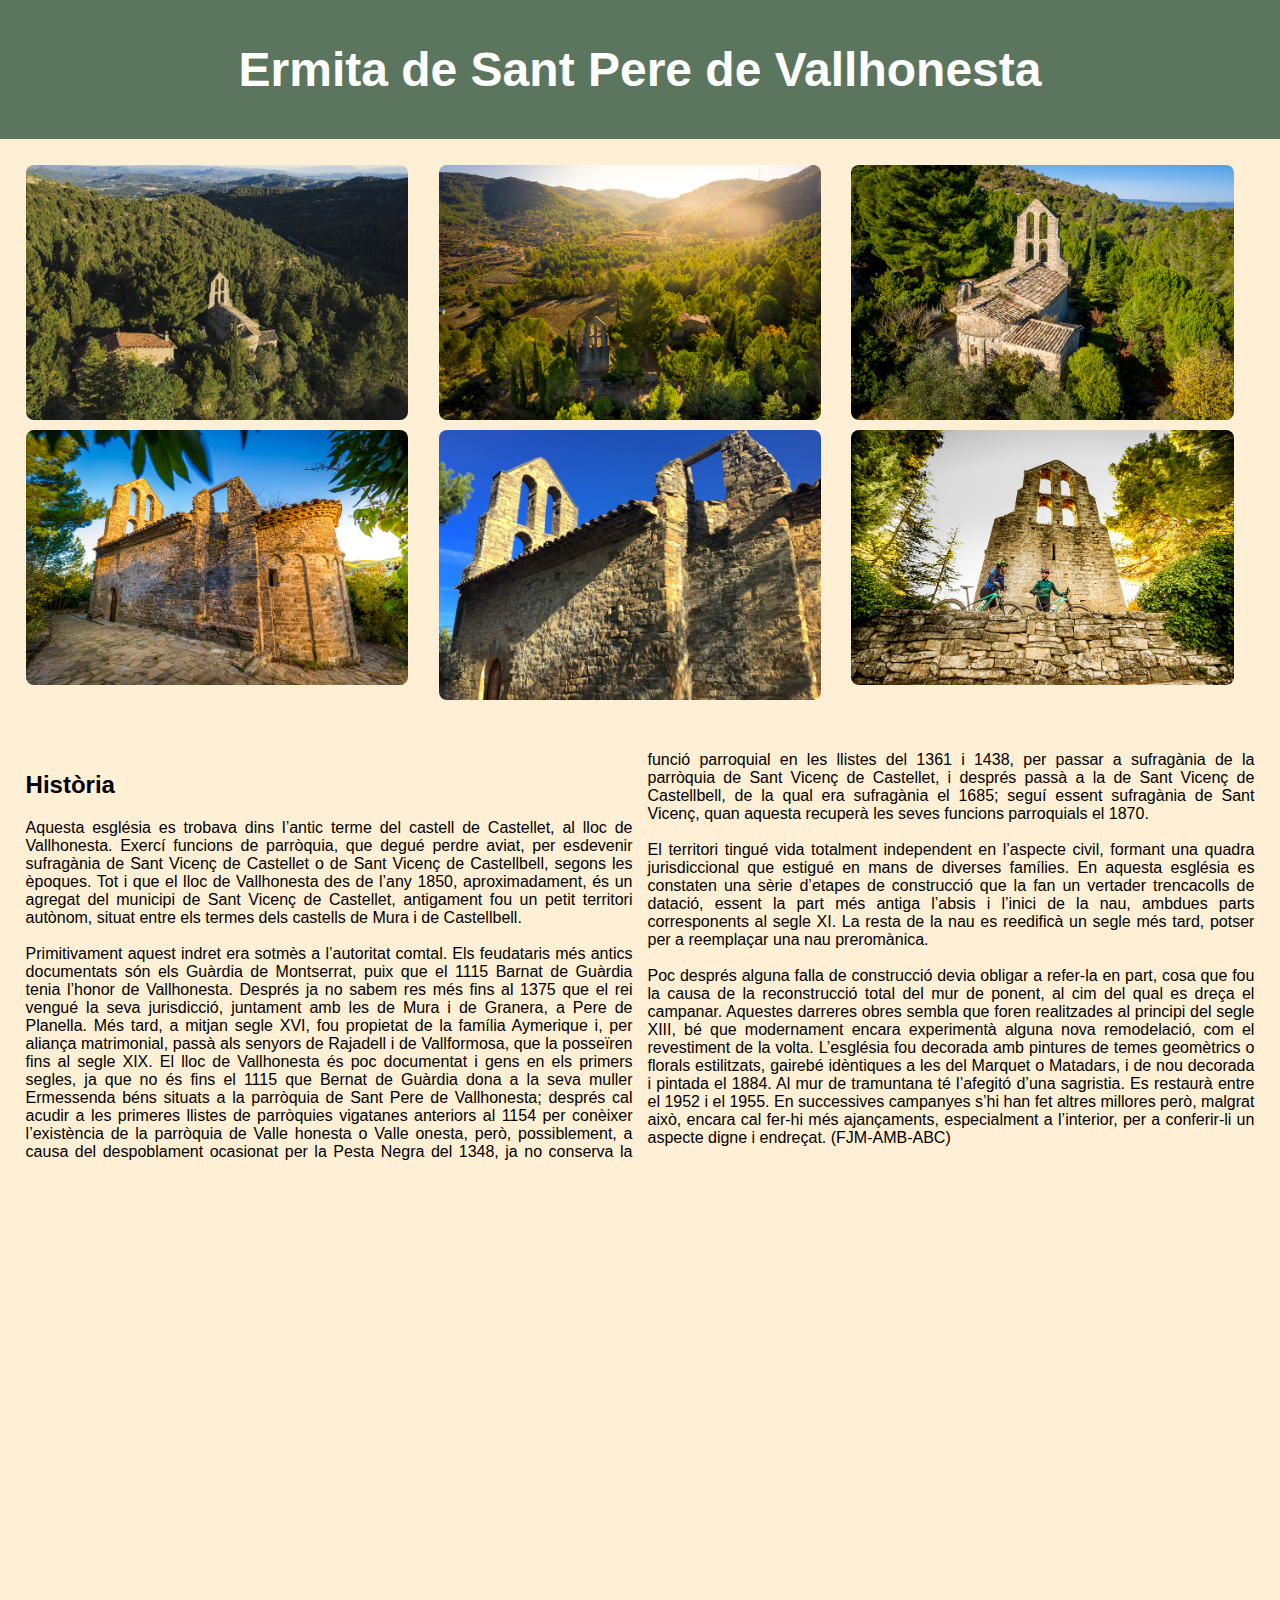
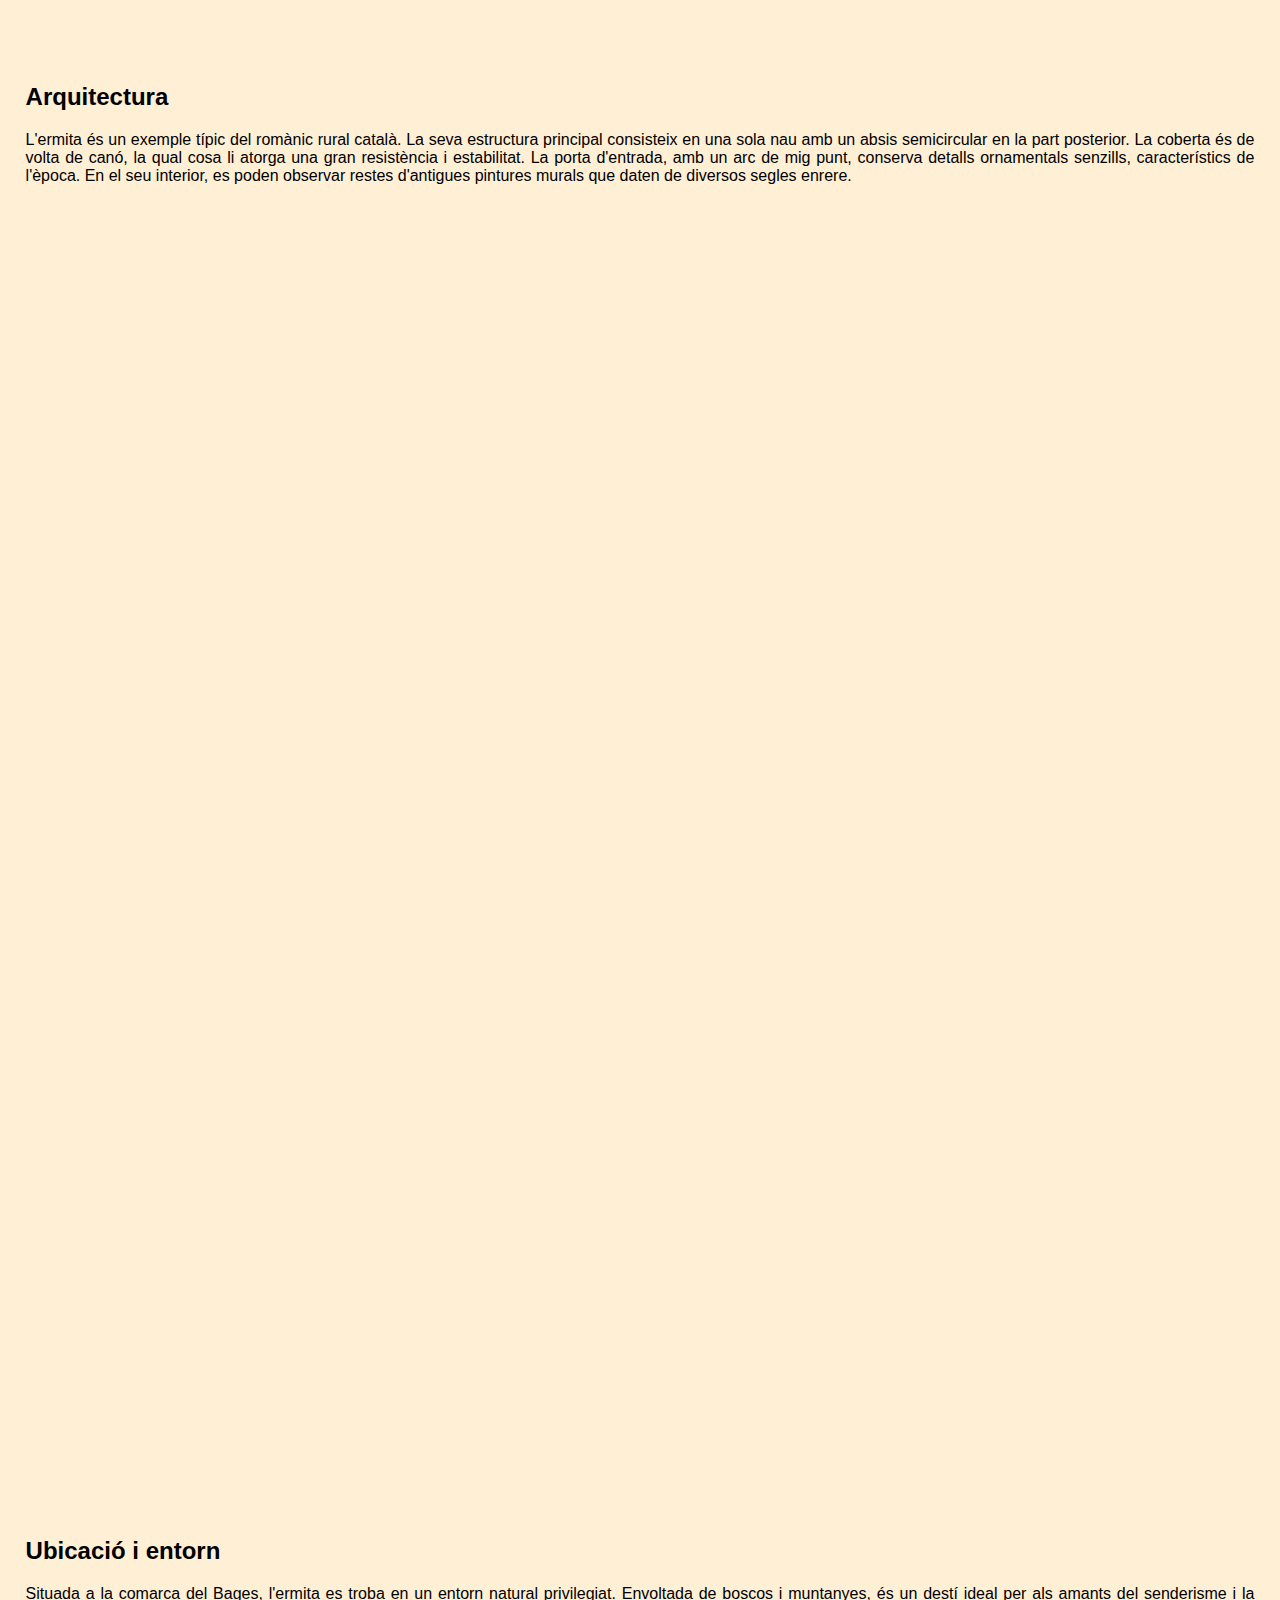
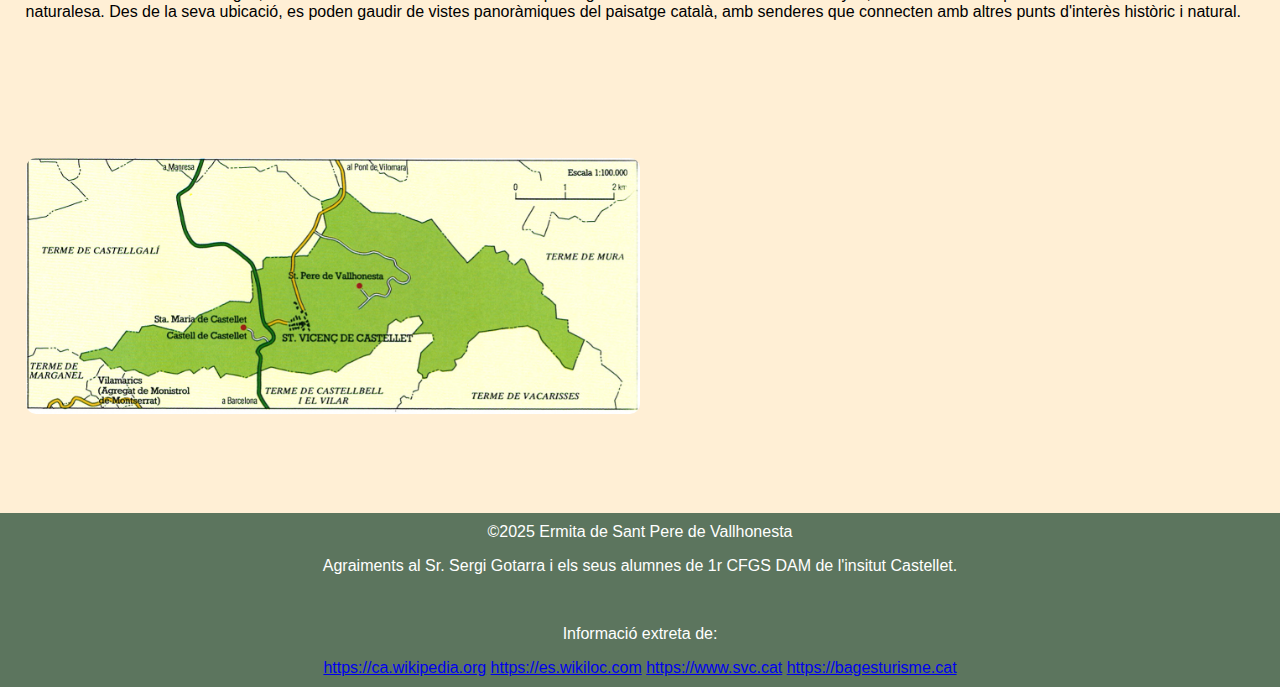
<file: exercici4/stperevallhonesta.html>
<!DOCTYPE html>
<html lang="es">

<head>
    <meta charset="UTF-8">
    <meta name="viewport" content="width=device-width, initial-scale=1.0">
    <link rel="stylesheet" href="estilsstperevallhonesta.css">
    <title>Ermita de Sant Pere de Vallhonesta</title>
</head>

<body>
    <header>
        <h1>Ermita de Sant Pere de Vallhonesta</h1>
    </header>
    <section> <!-- SECCIÓ 1 Introducció + Imatges -->
        <div class="grid">
            <img src="imatges/imatgesbanner/ermita1.png" alt="Imagen 1">
            <img src="imatges/imatgesbanner/ermita2.png" alt="Imagen 2">
            <img src="imatges/imatgesbanner/ermita3.png" alt="Imagen 3">
            <img src="imatges/imatgesbanner/ermita4.png" alt="Imagen 4">
            <img src="imatges/imatgesbanner/ermita7.png" alt="Imagen 5">
            <img src="imatges/imatgesbanner/ermita6.png" alt="Imagen 6">
        </div>
    </section>
    <section> <!-- SECCIÓ 2 Història, Arquitectura + Imatges -->
        <div class="section1">
            <h2>Història</h2>
            <p>Aquesta església es trobava dins l’antic terme del castell de Castellet, al lloc de Vallhonesta. Exercí
                funcions de parròquia, que degué perdre aviat, per esdevenir sufragània de Sant Vicenç de Castellet o de
                Sant Vicenç de Castellbell, segons les èpoques.
                Tot i que el lloc de Vallhonesta des de l’any 1850, aproximadament, és un agregat del municipi de Sant
                Vicenç de Castellet, antigament fou un petit territori autònom, situat entre els termes dels castells de
                Mura i de Castellbell.
                <br>
                <br>
                Primitivament aquest indret era sotmès a l’autoritat comtal. Els feudataris més
                antics documentats són els Guàrdia de Montserrat, puix que el 1115 Barnat de Guàrdia tenia l’honor de
                Vallhonesta. Després ja no sabem res més fins al 1375 que el rei vengué la seva jurisdicció, juntament
                amb les de Mura i de Granera, a Pere de Planella. Més tard, a mitjan segle XVI, fou propietat de la
                família Aymerique i, per aliança matrimonial, passà als senyors de Rajadell i de Vallformosa, que la
                posseïren fins al segle XIX.
                El lloc de Vallhonesta és poc documentat i gens en els primers segles, ja que no és fins el 1115 que
                Bernat de Guàrdia dona a la seva muller Ermessenda béns situats a la parròquia de Sant Pere de
                Vallhonesta; després cal acudir a les primeres llistes de parròquies vigatanes anteriors al 1154 per
                conèixer l’existència de la parròquia de Valle honesta o Valle onesta, però, possiblement, a causa del
                despoblament ocasionat per la Pesta Negra del 1348, ja no conserva la funció parroquial en les llistes
                del 1361 i 1438, per passar a sufragània de la parròquia de Sant Vicenç de Castellet, i després passà a
                la de Sant Vicenç de Castellbell, de la qual era sufragània el 1685; seguí essent sufragània de Sant
                Vicenç, quan aquesta recuperà les seves funcions parroquials el 1870. 
                <br>
                <br>
                El territori tingué vida totalment
                independent en l’aspecte civil, formant una quadra jurisdiccional que estigué en mans de diverses
                famílies.
                En aquesta església es constaten una sèrie d’etapes de construcció que la fan un vertader trencacolls de
                datació, essent la part més antiga l’absis i l’inici de la nau, ambdues parts corresponents al segle XI.
                La resta de la nau es reedificà un segle més tard, potser per a reemplaçar una nau preromànica. 
                <br>
                <br>
                Poc després alguna falla de construcció devia obligar a refer-la en part, cosa que fou la causa de la
                reconstrucció total del mur de ponent, al cim del qual es dreça el campanar. Aquestes darreres obres
                sembla que foren realitzades al principi del segle XIII, bé que modernament encara experimentà alguna
                nova remodelació, com el revestiment de la volta.
                L’església fou decorada amb pintures de temes geomètrics o florals estilitzats, gairebé idèntiques a les
                del Marquet o Matadars, i de nou decorada i pintada el 1884. Al mur de tramuntana té l’afegitó d’una
                sagristia.
                Es restaurà entre el 1952 i el 1955. En successives campanyes s’hi han fet altres millores però, malgrat
                això, encara cal fer-hi més ajançaments, especialment a l’interior, per a conferir-li un aspecte digne i
                endreçat. (FJM-AMB-ABC)</p>
        </div>
        <div class="video360">
            <iframe width="560" height="315" src="https://www.youtube.com/embed/0fozzxFXRac?si=RrsV-q1J7NGkYigV" title="YouTube video player" frameborder="0" allow="accelerometer; autoplay; clipboard-write; encrypted-media; gyroscope; picture-in-picture; web-share" referrerpolicy="strict-origin-when-cross-origin" allowfullscreen></iframe>
        </div>
        <div class="section2"> <!-- SECCIÓ 2 Arquitectura -->
            <h2>Arquitectura</h2>
            <p>L'ermita és un exemple típic del romànic rural català. La seva estructura principal consisteix en una sola
                nau amb un absis semicircular en la part posterior. La coberta és de volta de canó, la qual cosa li
                atorga una gran resistència i estabilitat. La porta d'entrada, amb un arc de mig punt, conserva detalls 
                ornamentals senzills, característics de l'època. En el seu interior, es poden observar restes d'antigues 
                pintures murals que daten de diversos segles enrere.</p>
        </div>
        <div class="img360">
            <iframe src="https://momento360.com/e/u/9adc3e3042524775814023e2dd5c16ef?utm_campaign=embed&utm_source=other&heading=0&pitch=0&field-of-view=75&size=medium&display-plan=true" allowfullscreen></iframe>
            <iframe src="https://momento360.com/e/u/52ad3f4b256e4802a0abd15c2b932d35?utm_campaign=embed&utm_source=other&heading=-177.01&pitch=0.81&field-of-view=75&size=medium&display-plan=true" allowfullscreen></iframe>
            <iframe src="https://momento360.com/e/u/8c720f8f694d4374b245fd33653cef32?utm_campaign=embed&utm_source=other&heading=-232.79&pitch=-1.07&field-of-view=75&size=medium&display-plan=true" allowfullscreen></iframe>
            <iframe src="https://momento360.com/e/u/302229a7c8c347298429aa8fc2f03a20?utm_campaign=embed&utm_source=other&heading=0&pitch=0&field-of-view=75&size=medium&display-plan=true" allowfullscreen></iframe>
            <iframe src="https://momento360.com/e/u/3b50c85e63ed4eeb888380f002a55d15?utm_campaign=embed&utm_source=other&heading=0&pitch=0&field-of-view=75&size=medium&display-plan=true" allowfullscreen></iframe>
            <iframe src="https://momento360.com/e/u/d583906f3f6540a5b2c2561d5c1dc286?utm_campaign=embed&utm_source=other&heading=0&pitch=0&field-of-view=75&size=medium&display-plan=true" allowfullscreen></iframe>
        </div>
    </section>
    <section> <!-- SECCIÓ 3 Ubicació i Activitats -->
        <div class="section3">
            <h2>Ubicació i entorn</h2>
            <p>Situada a la comarca del Bages, l'ermita es troba en un entorn natural privilegiat. Envoltada de
                boscos i muntanyes, és un destí ideal per als amants del senderisme i la naturalesa. Des de la seva
                ubicació, es poden gaudir de vistes panoràmiques del paisatge català, amb senderes que connecten amb
                altres punts d'interès històric i natural.</p>
        </div>
        <div class="container">
            <div class="mapa">
                <img src="imatges/imatgesmapa/mapa.png" alt="mapa">
            </div>
            <div class="mapagoogle">
                <iframe src=https://www.google.com/maps/embed?pb=!1m18!1m12!1m3!1d2980.161636122034!2d1.8852361765882142!3d41.67385247817672!2m3!1f0!2f0!3f0!3m2!1i1024!2i768!4f13.1!3m3!1m2!1s0x12a4f699b30b51d3%3A0x58314229b7e08d73!2sErmita%20de%20San%20Pedro%20de%20Vallhonesta!5e0!3m2!1ses!2ses!4v1742155359604!5m2!1ses!2ses" width="600" height="450" style="border:0;" allowfullscreen="" loading="lazy" referrerpolicy="no-referrer-when-downgrade"></iframe> 
            </div>
        </div>
    </section>
    <footer> <!-- Inici FOOTER // Conté les xarxes socials del grups -->
        &copy;2025 Ermita de Sant Pere de Vallhonesta
        <p>Agraiments al Sr. Sergi Gotarra i els seus alumnes de 1r CFGS DAM de l'insitut Castellet.</p>
        <br>
        <p>Informació extreta de:</p>
        <a href="https://ca.wikipedia.org/wiki/Sant_Pere_de_Vallhonesta" target="_blank">https://ca.wikipedia.org</a>
        <a href="https://es.wikiloc.com/rutas-senderismo/100-cims-ermita-de-sant-pere-de-vallhonestapuigsoler-petitpuigsoler-3793954" target="_blank">https://es.wikiloc.com</a>
        <a href="https://www.svc.cat/municipi/patrimoni/patrimoni-arquitectonic/sant-pere-de-vallhonesta/?turisme=" target="_blank">https://www.svc.cat</a>
        <a href="https://bagesturisme.cat/es/tresors/esglesia-romanica-de-sant-pere-de-vallhonesta/" target="_blank">https://bagesturisme.cat</a>

    </footer>
</body>

</html>
</file>
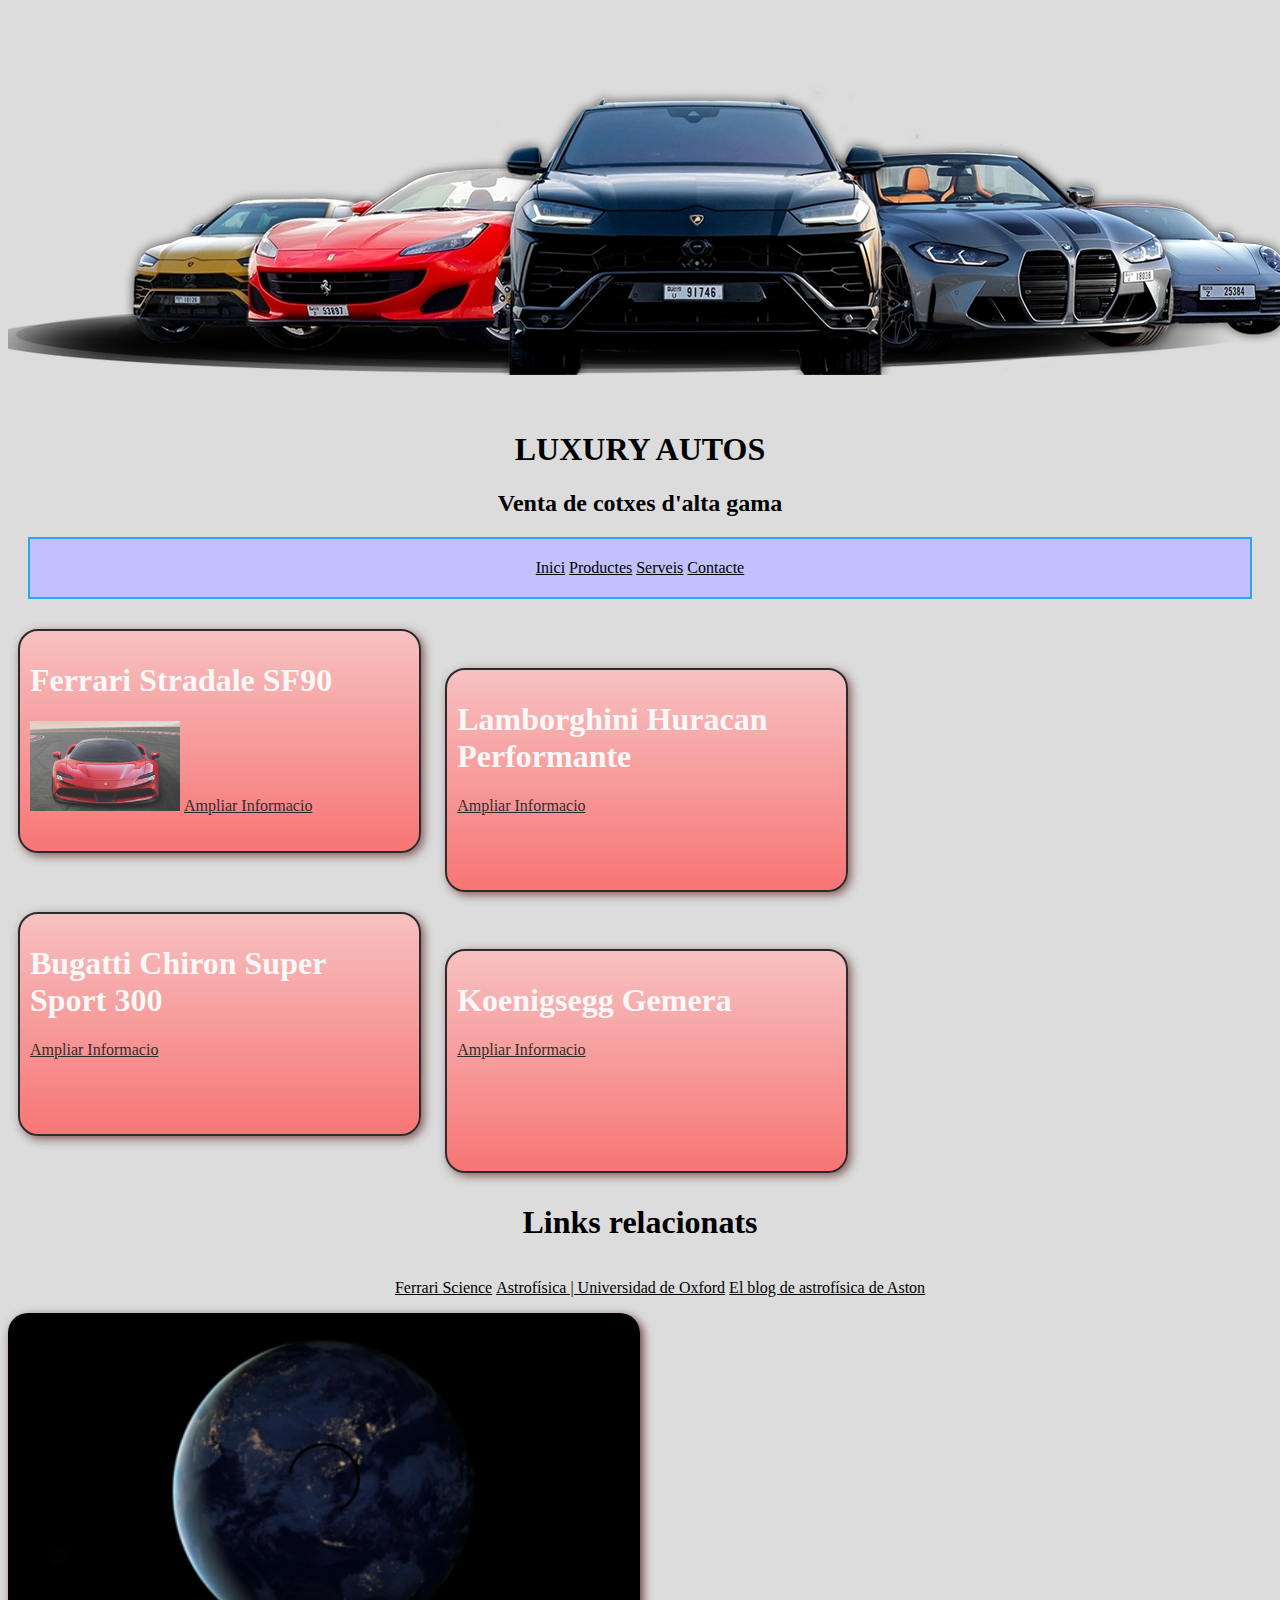
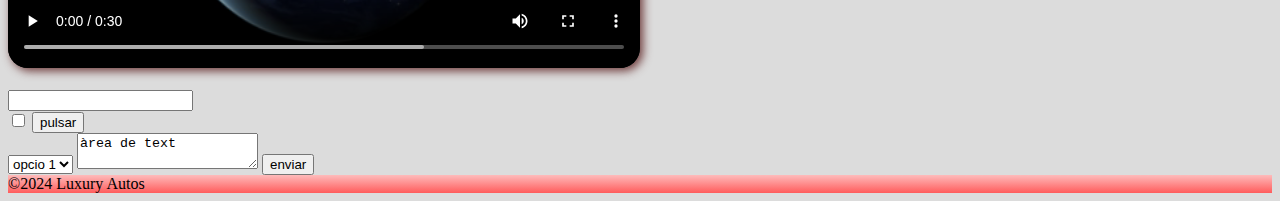
<file: ExercicisProva/botiga.html>
<!DOCTYPE html>
<html>
<head>
<title>Luxury Auto</title>
<meta charset="utf8">
<link rel="stylesheet" href="estils2.css">
</head>
<body>
<!-- header defineix una zona a dins del body, sempre a la part
superior-->
<header>
    <imatgeheader>
        <img src="banner.webp" alt="imatgeheader">
    </imatge>
<h1>LUXURY AUTOS</h1>
<h2>Venta de cotxes d'alta gama</h2>
<!-- definim un navegador, com si fora una llista per ara
les referencies no apunten enlloc-->
    <nav id="menu-principal">
        <li><a href="#">Inici</a></li>
        <li><a href="#">Productes</a></li>
        <li><a href="#">Serveis</a></li>
        <li><a href="#">Contacte</a></li>
    </nav>
    </header>
    <!-- deifnim una nova etiqueta section (similar al div)-->
    <section>
        <!-- dins d'una secció podem definir diferents articles-->
        <article class="cotxe">
        <h1>Ferrari Stradale SF90</h1>
        <imatge>
            <img src="ferrari.webp" alt="ferrari">
        </imatge>
        <li><a href="https://www.ferrari.com/es-ES">Ampliar Informacio</a></li>
        </article>
        <article class="cotxe">
        <h1>Lamborghini Huracan Performante</h1>
        <li><a href="https://www.ferrari.com/es-ES">Ampliar Informacio</a></li>
        </article>
        <article class="cotxe">
        <h1>Bugatti Chiron Super Sport 300</h1>
        <li><a href="https://www.ferrari.com/es-ES">Ampliar Informacio</a></li>
        </article>
        <article class="cotxe">
        <h1>Koenigsegg Gemera</h1>
        <li><a href="https://www.ferrari.com/es-ES">Ampliar Informacio</a></li>
        </article>
        </section>
        <aside>
            <!-- indica elements relacionats pero no sempre
            necessaris-->
            <nav>
            <h1>Links relacionats</h1>
            <ul>
            <li><a
            href="https://www.ferrari.com/es-ES">Ferrari
            Science</a></li>
            <li><a
                href="http://www-astro.physics.ox.ac.uk/">Astrofísica | Universidad de
                Oxford</a></li>
                <li><a href="http://aston.blogejemplo.com/">El
                blog de astrofísica de Aston</a></li>
                </ul>
                </nav>
                </aside>
                <video controls class="Cotxes">
                    <source src="file_example_MP4_480_1_5MG.mp4"/>
                </video>
                <form method="post" action="https://result.php">
                    <br>
                    <input type="text" />
                    <br>
                    <input type="checkbox"/>
                    <input type="button" value="pulsar"/>
                    <br>
                    <select>
                    <option>opcio 1</option>
                    <option>opcio 2</option>
                    </select>
                    <textarea>àrea de text</textarea>
                    <input class="boton_enviar" type="button" value = "enviar">
                
                
                    </form>       
                <!-- footer sempre anirà al final de la pàgina-->
                <footer>
                &copy;2024 Luxury Autos
                <!-- &copy és una de les moltes entitats que es poden fer
                servir -->
                </footer>
                
    </body>
</html>
</file>
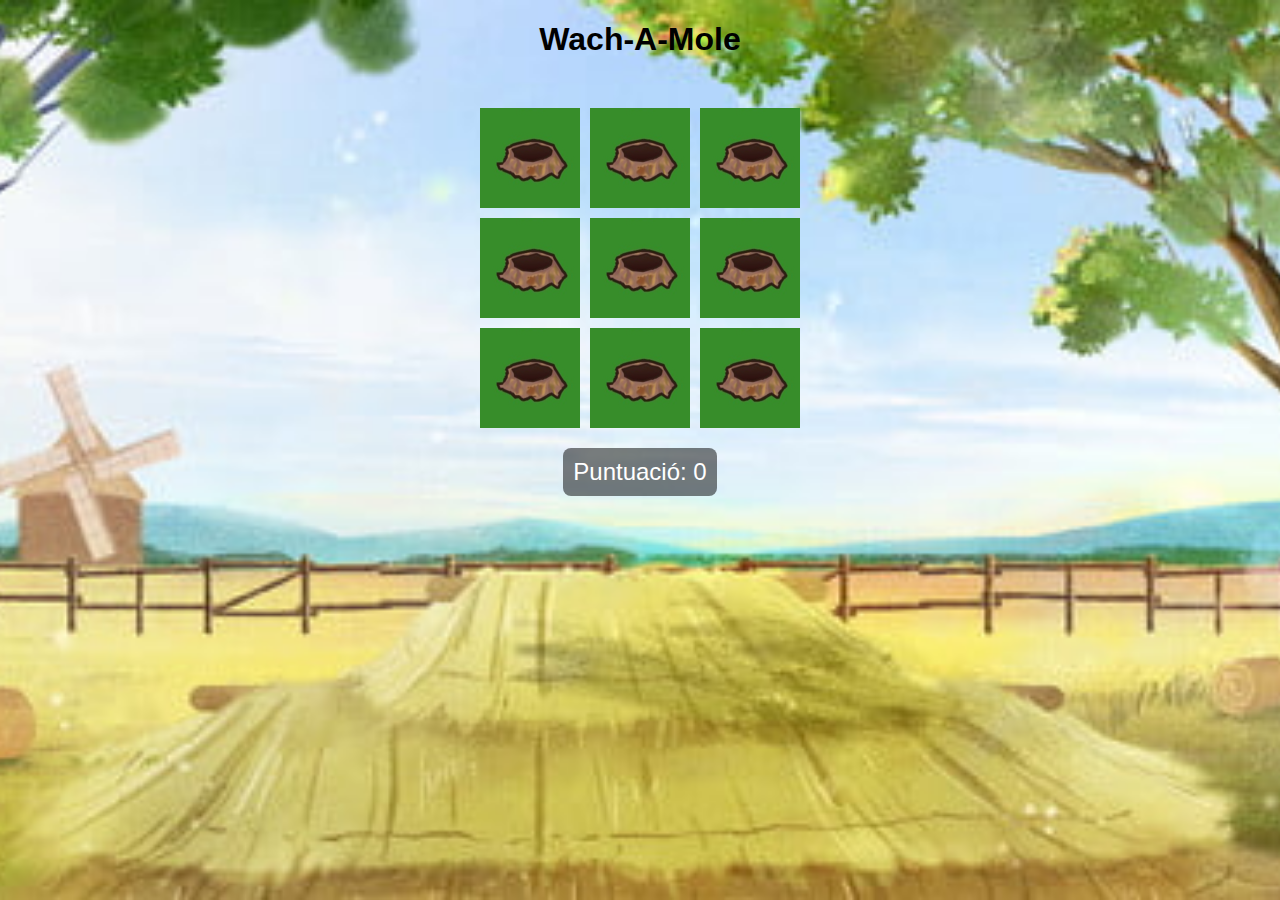
<file: Wach-A-Mole/wachamole.html>
<!DOCTYPE html>
<html lang="ca">
<head>
  <meta charset="UTF-8">
  <title>Whac-A-Mole Simple</title>
  <link rel="stylesheet" href="wachamole.css">
</head>
<body>

  <h1>Wach-A-Mole</h1>

  <!-- Grid per fer els forats que volguem -->
  <div id="grid">
    <img id="m0" class="mole" src="imatges/Talp/topoNo.jpg" onclick="clicar(0)">
    <img id="m1" class="mole" src="imatges/Talp/topoNo.jpg" onclick="clicar(1)">
    <img id="m2" class="mole" src="imatges/Talp/topoNo.jpg" onclick="clicar(2)">
    <img id="m3" class="mole" src="imatges/Talp/topoNo.jpg" onclick="clicar(3)">
    <img id="m4" class="mole" src="imatges/Talp/topoNo.jpg" onclick="clicar(4)">
    <img id="m5" class="mole" src="imatges/Talp/topoNo.jpg" onclick="clicar(5)">
    <img id="m6" class="mole" src="imatges/Talp/topoNo.jpg" onclick="clicar(6)">
    <img id="m7" class="mole" src="imatges/Talp/topoNo.jpg" onclick="clicar(7)">
    <img id="m8" class="mole" src="imatges/Talp/topoNo.jpg" onclick="clicar(8)">
  </div>

   <!-- Mostrem la puntuació de l'usuari -->
  <div id="score">Puntuació: 0</div>

  <script>
    // Inicialitzem la puntuació
    var puntuacio = 0;
    // Inicialitzem la variable per al talp actiu (inicialment cap talp està actiu)
    var talpActiu = -1;
    var so = new Audio("videos/boing.mp3");

     // Funció que es crida quan fem clic sobre un talp
    function clicar(posicio) {
       // Agafem la imatge corresponent al talp clicat utilitzant l'ID "m" + la posició
      var imatge = document.getElementById("m" + posicio);

      // Comprovem si la imatge mostra el talp fora (topoSi.jpg)
      if (imatge.src.includes("imatges/Talp/topoSi.jpg")) {
        // Si el talp està fora, sumem 10 punts
        puntuacio += 10;
          // Actualitzem la puntuació a la pàgina
        document.getElementById("score").innerText = "Puntuació: " + puntuacio;
        // Reproduïm el so
        so.currentTime = 0;
        so.play();
      }

      // Quan fem clic, canviem la imatge del talp a "topoPam.jpg" per mostrar que l'hem tocat
      imatge.src = "imatges/Talp/topoPam.jpg";

      // Tornem la imatge a "topoNo.jpg" (forat buit)
      setTimeout(function () {
        imatge.src = "imatges/Talp/topoNo.jpg";
      }, 200);
    }

    // Funció que es crida cada segon
    setInterval(function () {
      // Amaguem tots els talps
      for (var i = 0; i < 9; i++) {
        document.getElementById("m" + i).src = "imatges/Talp/topoNo.jpg";
      }

      // Triem un talp aleatori (un número entre 0 i 8)
      var aleatori = Math.floor(Math.random() * 9);
      // Mostrem el talp en el forat aleatori seleccionat
      document.getElementById("m" + aleatori).src = "imatges/Talp/topoSi.jpg";
    }, 1000);
  </script>

</body>
</html>
</file>
<file: estils.css>
/*Estils generals*/
section {
    display:flex;
    flex-direction: column; /*alineat en columnes del contingut*/
    justify-content: center; /*centrat verticalment*/
    align-items: center; /*centrat horitzontalment*/  
  }

.black-text{
  color: black;
}
    
/*projectes*/
.section-description{
  font-size:clamp(14px,2vw,50px); /*defineix el tamany mínim, màxim i òptim de la font*/    
  color: #584343;
}

.navbar {
    padding: 5px;
    background-color: paleturquoise;
}

/*distribució del menu*/
.navbar-collapse {
    align-items: center;
    justify-content: space-between;
}



.hero{
    background-color: skyblue;  /*definim el color de fons de la secció principal*/
    min-height: 400; /*definim l'alçada mínima de la secció principal*/
    /* fem servir altura mínima perquè si el contingut de la secció és més gran que l'alçada mínima, la secció s'ajustarà a la mida del contingut*/
    text-align: center; /*centrem el text de la secció principal*/
}

h1{
      font-size: 4.5vw; /*mida de la font relativa a la pantalla*/
      font-family: "Silkscreen", serif;

}
  
.hero-imatge-developer{
    width:200px;
    height:200px;
    margin:20px;
    /*alerta perquè pressuposem que la imatge és quadrada*/
}

.hero h2{
    font-size: 2.3vw; /*mida de la font relativa a la pantalla*/
    color: #615151; /*color del text*/
    font-family: "Silkscreen", serif;

}

.hero-inferior img{
    width:50%;
}

.dark-section{
    color:white;  
    background-color: #1b1b32; /*color de fons de la secció fosca*/
  }
  
  
  .about-me{
    height: 500px;
    padding:10px;
  }
  
  
  .about-me div{
    max-width: 600px;
    text-align:center;
  }

  .section-title{
    font-size:clamp(14px,2.5vw,50px); /*defineix el tamany mínim, màxim i òptim de la font*/
    font-family: "Silkscreen", serif; /*font de la capçalera*/
    padding: 5px 0; /*espaiat entre la capçalera i el contingut*/    
  }

  .section-text{
    font-size: 1.5vw; /*mida de la font relativa a la pantalla*/
    padding: 15px 0; /*espaiat entre el text i el contingut*/  
    font-family: "Silkscreen", serif; /*font de la capçalera*/  
  }

  

/*------------------------------------------------------------------------SECTION EXPERIENCIA --------------------------------------------------------------------------*/

.white-section{
  color:black;  
  background-color: white; /*color de fons de la secció clara*/
}

.experiencia{
  padding: 40px 40px 60px 40px;
}

.experiencia i{
  font-size:clamp(14px,2vw,50px); /*defineix el tamany mínim, màxim i òptim de la font*/    
  color: #7ade30;
  background-color:#0a0a23 ;
  padding:8px 19px;
  border-radius: 50%;
}

.experiencia-title{
  font-size:clamp(14px,2.5vw,50px); /*defineix el tamany mínim, màxim i òptim de la font*/    
  font-weight: bold;
  margin: 10px 0;
}


.columna{
  margin-bottom: 10px;
}

.badges-contenedor{
  font-size:clamp(12px,1.5vw,50px); /*defineix el tamany mínim, màxim i òptim de la font*/    
  font-weight: bold;
  margin: 10px 0;
}

.experiencia .columna{
  margin-bottom: 10px;
  padding: 20px;
  border: 2px solid #8080804d;
  transition: all 0.3s ease-in;
}

.experiencia .columna:hover{
  color:white;
  background-color: #1b1b32;
  border: 2px solid #7ade30;
}

/*------------------------------------------*/



/*projectes-------------------------------------------------------*/
.projectes {
  padding: 40px;
}

.projectes img{
  height: 100%;
  width: 100%;
  padding:10px;
  border-radius: 10px;
  display: block;
  transition: all 0.3s ease;
}

.projectes-container{
  padding-top: 60px;
  margin-bottom: 40px;
}

.overlay{
  transition: all 0.3s ease;
  opacity: 0;  /*transparència de la capa NO ES VEU*/
  position: absolute;
  top:50%;  /*al centre vertical */
  left: 50%;   /* al centre horitzontal */
  transform: translate(-50%, -50%);  
  text-align: center;
 }

 .overlay p{
  font-size:clamp(14px,2.5vw,30px); /*defineix el tamany mínim, màxim i òptim de la font*/    
  margin-bottom: 0;
 }

.projecte {
  position: relative;
}

.projecte:hover img {
  opacity: 0.2;
}

.projecte:hover .overlay {
  opacity: 1;
}

.overlay .icones-contenidor {
  display: flex;
  flex-direction: column; /*alineat en columnes del contingut*/
  justify-content: center; /*centrat verticalment*/
  align-items: center; /*centrat horitzontalment*/  
}

.overlay i {
  color: black;
  font-size: 60px;
  margin: 10px;
}

/* Seccio videos*/

.video{
  position: relative;
  width: 100%; /* Ajusta el div a l'ample que necessitis */
  padding-top: 56.25%; /* Això manté una relació 16:9 (9 / 16 * 100) */
}

.video iframe {
  position: absolute;
  top: 0;
  left: 0;
  width: 100%;
  height: 100%;
}

.projecte h2{
  font-size:clamp(19px,2.5vw,30px); 
  margin: 10px 0;
}

.projecte p{
  font-size:clamp(14px,2vw,25px);  
  margin: 10px 0 30px 0px;
}

/*footer-------------------------------------------------------*/


footer {
  min-height: 500px;
}


.footer-logo {
  height: 80px;
  width: 80px;
  margin: 10px;
}


.footer-text {
  padding: 20px;
  margin-bottom: 30px;
  font-size:clamp(14px,2.5vw,50px); /*defineix el tamany mínim, màxim i òptim de la font*/    
  font-family:"Vast Shadow"; /*font de la capçalera*/
}


.social-icons a {
  width: 50px;
  height: 50px;
  display: flex;
  align-items: center;
  justify-content: center;
  padding: 2px;
  margin: 10px;
  border: 2px solid white;
  border-radius: 50%;
  transition: all 0.2s ease-in;
}

.social-icons i {
  color: white;
  font-size: 1.5rem;
  transition: all 0.2s ease-in;
}

.social-icons a:hover {
  background-color: white;
  border: 2px solid rgb(13, 110, 253);
}

.social-icons a:hover i {
  color: black;
}

.drets {
  font-size: 15px;
  color: #aeaeae;
  padding: 20px;
}

/*mediaquery*/

/*distribució del menu en dispositius mòbils*/
@media screen and (max-width: 768px) {
  .navbar-brand {
    display: none;
  }    
}

/* media queries per a dispositius mòbils */
@media screen and (max-width: 768px) {
  /*distribució del menu en dispositius mòbils*/
  .navbar-brand {
  display: none;
  }

  /*Secció sobre mi*/
  .about-me {
  height: 300px;
}
}

/* media queries per a dispositius mòbils */
@media screen and (max-width: 768px) {
/*distribució del menu en dispositius mòbils*/
.navbar-brand {
 display: none;
}

/*Secció sobre mi*/
.about-me{
height: 200px;
}

/*tamany del botó */
.btn-responive {
 font-size: 11px; padding: 6px 12px;
}
}
</file>
<file: exercici1/estilsRellotges.css>
/* Aquest es el css de la pagina web */

/* AJUSTOS PER TOTA LA PAGINA */

img { /* Totes les imatges de la pagina web */
    width: 100%;
    height: auto;
    display: block;
}

/* --------------------------------------------------------------------------------------- */
/************************************ BODY **********************************************/
/* ------------------------------------------------------------------------------------- */

body { /* Ajustos que tindran tots els elements del body */
    background-color: black;
    font-family: Arial, sans-serif;
    margin: 0;
    padding: 0;
    width: 100%;
    text-align: center;
}

/* --------------------------------------------------------------------------------------- */
/************************************ HEADER **********************************************/
/* ------------------------------------------------------------------------------------- */

div.banner { /* Banner de la part superior */
    text-align: center;
    color: white;
    width: 100%;
    height: auto;
    display: inline-block;
    margin: 0 auto;
    padding: auto;
}

header h1 { /* Nom de la botiga */
    position: absolute;
    width: 100%;
    margin: auto;
    color: silver;
    text-align: center;
    top: 5%;
}

header h2 { /* Slogan de la botiga */
    position: absolute;
    width: 100%;
    margin: auto;
    color: silver;
    text-align: center;
    top: 15%;
}

#menu-principal { /* Barra de menu */
    background-color: black;
    color: black;
    padding: 10px;
    text-align: center;
    width: 100%;
}

#menu-principal li {
    display: inline-block;
    margin: 10px;
}

#menu-principal a {
    text-decoration: none;
    color: white;
}

#menu-principal a:hover {
    color: goldenrod;
}

div.banner3 { /* Banner sota el menu */
    position: relative;
    text-align: center;
    color: white;
    width: 100%;
    height: auto;
    display: block;
    margin: auto;
}

/* --------------------------------------------------------------------------------------- */
/************************************ SECTION *********************************************/
/* ------------------------------------------------------------------------------------- */

article.rellotges { /* Caixes dels Articles */
    background-color: white;
    color: black;
    padding: 20px;
    justify-items: center;  /* <--*/
    text-align: center;
    border-radius: 8px;
    box-shadow: 3px 3px 10px goldenrod;
    margin-top: 2%;
    display: inline-block;
    width: 25%; /*30%*/
    margin: 10px;    
}

.imatgerellotges { /* Imatges Dels Articles */
    width: 100%;
    height: auto;
    border-radius: 8px;
    margin-bottom: 10px;
}

/* --------------------------------------------------------------------------------------- */
/************************************* ASIDE **********************************************/
/* ------------------------------------------------------------------------------------- */

aside { /* Part del codi dins del body que conte el formulari i un banner */
    margin-top: 20px;
    color: white;
    background-color: black;
    border: 1px solid silver;
    padding: auto;
    width: 95%;
    text-align: justify;
}

aside input {
    width: 100%;
    margin-bottom: 10px;
}

aside textarea {
    width: 100%;
    margin-bottom: 10px;
}

aside select {
    width: 100%;
    margin-bottom: 10px;
}

div.banner4 { /* Banner de Sant Valenti */
    position: relative;
    text-align: center;
    color: white;
    width: 100%;
    height: auto;
    display: block;
    margin: auto;
    padding: auto;
}

form { /* Formulari */
    margin: 20px;
    width: 90%;
}

textarea {
    width: 100%;
    padding: 10px;
    margin: 10px 0;
}

/* --------------------------------------------------------------------------------------- */
/************************************ FOOTER **********************************************/
/* ------------------------------------------------------------------------------------- */

footer { /* Footer */
    background-color: black;
    color: white;
    text-align: center;
    padding: 10px;
    margin: 0;
    position: relative;
    width: 100%;
}

.xarxessocials { /* Logos de les aplicacions de xarxes socials */
    margin-top: 10px;
  }
  
.xarxessocials a {
    margin: 0 10px;
    display: inline-block;
  }
  
.xarxessocials img {
    width: 30px;
    height: 30px;
  }
</file>
<file: exercici3/estilsdali.css>
/*  Aquest es el css de la pagina web */

/* --------------------------------------------------------------------------------------- */
/************************************** BODY **********************************************/
/* ------------------------------------------------------------------------------------- */

body {
  font-family: Arial, sans-serif;
  justify-content: center;
  align-items: center;
  background-color: palegoldenrod;
  margin: 0;
  padding: 0;
  width: 100%;
}
  
#banner img {
  width: 100%;
  margin: 0;
}

/* -------------------------------------------------------------------------------------- */
/************************************ HEADER *********************************************/
/* ------------------------------------------------------------------------------------ */

p {
  text-align: justify;
  background-color: papayawhip;
  margin: 10px;
  border: 3px solid black;
  border-radius: 3px;
  padding: 10px;
}

h2 {
  text-align: center;
  color: black;
}

/* -------------------------------------------------------------------------------------- */
/************************************** SECTION ******************************************/
/* ------------------------------------------------------------------------------------ */

.grid {
  display: grid;
  gap: 10px;
  background-color: peachpuff;
  width: 100%;
  grid-template-columns: repeat(auto-fit, minmax(150px, 1fr));
  grid-template-areas: 
  "img1 img2 img3 img4"
  "img6 img6 img7 img7"
  "img5 img10 img8 img9";
}

.grid div {
  text-align: center;
}

.grid img {
  width: 100%;
  height: auto;
  margin: 5px auto;
  transition: transform 0.3s ease-in-out;
}

.grid img:hover {
  transform: scale(1.4);
}

.imatge1 {grid-area: img1}
.imatge2 {grid-area: img2}
.imatge3 {grid-area: img3}
.imatge4 {grid-area: img4}
.imatge5 {grid-area: img5}
.imatge6 {grid-area: img6}
.imatge7 {grid-area: img7}
.imatge8 {grid-area: img8}
.imatge9 {grid-area: img9}
.imatge10 {grid-area: img10}
</file>
<file: exercici4/estilsstperevallhonesta.css>
/* Aquest es el css de la pagina web */

/* ------------------------------------------------------------------------------------- */
/************************************ HEADER ********************************************/
/* ----------------------------------------------------------------------------------- */

header {
    background-color: #5c755e;
    color: white;
    padding: 10px;
    font-size: 24px;
}

h1{
    text-align: center;
    background-color: #5c755e;
}

/* ------------------------------------------------------------------------------------- */
/************************************** BODY ********************************************/
/* ----------------------------------------------------------------------------------- */

body { /* Ajustos Generals del Body */
    width: 100%;
    font-family: Arial, sans-serif;
    margin: 0;
    padding: 0;
    background-color: papayawhip;
}

/********************************** SECTION 1 ****************************************/

.grid {
    display: grid;
    grid-template-columns: repeat(3, 1fr);
    grid-template-rows: repeat(2, auto);
    gap: 10px;
    padding: 2%;
}

.grid img {
    width: 95%;
    height: auto;
    border-radius: 8px;
}

.section1 {
    column-count: 2;
    column-gap: 15px;
    text-align: justify;
    padding: 2%;
    background-color: papayawhip;
}

.video360 {
    padding: 2%;
}

/********************************** SECTION 2 ****************************************/

.section2 {
    text-align: justify;
    padding: 2%;
    background-color: papayawhip;
}

.img360 {
    display: grid;
    grid-template-columns: 1fr 1fr;
    gap: 20px;
    max-width: 90%;
    margin: auto;
    padding: 20px;
}
iframe {
    width: 100%;
    height: 300px;
    border: none;
    border-radius: 10px;
}

/********************************** SECTION 3 ****************************************/

.section3 {
    text-align: justify;
    padding: 2%;
    background-color: papayawhip;
}

.container {
    display: flex;
    align-items: center;
    padding: 2%;
}
.mapa, .mapagoogle {
    width: 90%;
}
img {
    width: 100%;
    height: auto;
    border-radius: 10px;
}
iframe {
    width: 100%;
    height: 395px;
    border-radius: 10px;
}

/* ------------------------------------------------------------------------------------- */
/************************************ FOOTER ********************************************/
/* ----------------------------------------------------------------------------------- */

footer {
    background-color: #5c755e;
    color: white;
    text-align: center;
    padding: 10px;
}

/* ------------------------------------------------------------------------------------- */
/************************************ MEDIA QUERIES *************************************/
/* ----------------------------------------------------------------------------------- */

/* Mòbils petits (menys de 576px) */
@media (max-width: 575px) {
    header {
        font-size: 18px;
        padding: 5px;
    }

    .grid {
        grid-template-columns: 1fr;
    }

    .section1 {
        column-count: 1;
        padding: 5%;
    }

    .img360 {
        grid-template-columns: 1fr;
    }

    .container {
        flex-direction: column;
        text-align: center;
    }

    .mapa,
    .mapagoogle {
        width: 100%;
    }
}

/* Tablets (de 576px a 992px) */
@media (min-width: 576px) and (max-width: 992px) {
    .grid {
        grid-template-columns: repeat(2, 1fr);
    }

    .section1 {
        column-count: 1;
    }

    .img360 {
        grid-template-columns: 1fr 1fr;
    }

    .container {
        flex-direction: column;
        text-align: center;
    }
}

/* Pantalles grans (més de 992px) */
@media (min-width: 993px) {
    .grid {
        grid-template-columns: repeat(3, 1fr);
    }
}
</file>
<file: ExercicisProva/estils2.css>
/* això és un comentari en css */
/* a tots els elements de tipus link (a) se'ls aplicarà el que hi ha dins el parèntesis en aquest cas es posaran en color cyan */
a {
    color: black;
    }
    /* com referenciar a un identificador */
    #tit {
        color: rgb(255, 0, 102);
    }
/* podem fer que els elements li tinguin un determinat color, marge exterior i interior (margin i padding)*/
    article.cotxe {
       /* background-color: tomato;*/
       /* Permalink - use to edit and share this gradient: https://colorzilla.com/gradient-editor/#febbbb+0,fe9090+45,ff5c5c+100;Red+3D+%231 */
        background: linear-gradient(to bottom,  #febbbb 0%,#fe9090 45%,#ff5c5c 100%); /* W3C, IE10+, FF16+, Chrome26+, Opera12+, Safari7+ */
        color: white;
        border: 2px solid black;
        margin: 10px;
        padding: 10px;
        display: inline-block;
        width: 30%;
        height: 200px;
        opacity: 0.8;		
        border-radius: 20px;
        box-shadow: 3px 3px 10px rgb(109, 58, 58);

    }

    article.cotxe img {
        width: 150px;
        height: 90px;
        object-fit: cover;
    }

    #menu-principal{
        background-color: rgb(194, 192, 255);
        color: blue;
        border: 2px solid rgb(37, 169, 240);
        margin: 20px;
        padding: 20px;
    }
        
    ul, li {
        padding: 0,0;
        margin: 2px ,2px;
        display: inline-block;
        }
    nav {
        text-align: center;
    }
    
    header {
        text-align: center;
    }

    footer {
        background-color: rgb(7, 218, 218);
        padding: 10px, 10px;
        margin: 0;
        /* Permalink - use to edit and share this gradient: https://colorzilla.com/gradient-editor/#febbbb+0,fe9090+45,ff5c5c+100;Red+3D+%231 */
        background: linear-gradient(to bottom,  #febbbb 0%,#fe9090 45%,#ff5c5c 100%); /* W3C, IE10+, FF16+, Chrome26+, Opera12+, Safari7+ */

    }
    
    video {
        width: 50%;
        border-radius: 20px;
        box-shadow: 3px 3px 10px rgb(109, 58, 58);
    }

    body{
        background-color: gainsboro;
    }
</file>
<file: Wach-A-Mole/wachamole.css>
body {
    margin: 0;
    padding: 0;
    background: url("imatges/Wallpaper/wallpaper1.png") no-repeat center center fixed;
    background-size: cover;
    font-family: sans-serif;
    text-align: center;
    color: white;
  }
  
  h1 {
    color: black;
  }

  #grid {
    display: grid;
    grid-template-columns: repeat(3, 100px);
    gap: 10px;
    justify-content: center;
    margin-top: 50px;
  }
  
  .mole {
    width: 100px;
    height: 100px;
    cursor: pointer;
  }
  
  #score {
    margin-top: 20px;
    font-size: 24px;
    background: rgba(0, 0, 0, 0.5);
    display: inline-block;
    padding: 10px;
    border-radius: 8px;
  }
</file>
<file: API_Rick&Morty/API_RickMorty.css>
/* Resets: S'eliminen els marges i el padding per a tots els elements i 
s'estableix el box-sizing en border-box per facilitar el càlcul d'amplades */
      * {
        box-sizing: border-box;
      }

      /* Estils del body de la pàgina */
      body {
        font-family: 'Orbitron', sans-serif;
        background: radial-gradient(ellipse at bottom, #1b2735, #090a0f); /* Fons amb una transició*/
        color: #f0f0f0;
        min-height: 100vh;
        display: flex;
        align-items: center;
        justify-content: center;
        padding: 20px;
      }

      /* Contenidor central amb tot el contingut */
      .container {
        background: rgba(10, 10, 10, 0.8);
        padding: 2rem;
        border: 2px solid #00ff99; /* Neó verd */
        border-radius: 10px;
        box-shadow: 0 0 20px rgba(0, 255, 153, 0.5);
        max-width: 400px;
        width: 90%;
        text-align: center;
      }

      /* Títol principal */
      h1 {
        font-size: 2rem;
        margin-bottom: 20px;
        color: #00ff99;
      }

      /* Estils per a l'input */
      input[type="text"] {
        width: 100%;
        padding: 15px;
        margin-bottom: 20px;
        border: none;
        border-radius: 5px;
        background: #333;
        color: #fff;
        font-size: 1rem;
      }

      /* Estils del botó de cerca */
      button {
        width: 100%;
        padding: 15px;
        border: none;
        border-radius: 5px;
        background: #ff0080;
        color: #fff;
        font-size: 1rem;
        cursor: pointer;
      }

      /* Estils per al missatge "Carregant..." mentre s'espera la resposta */
      #loading {
        margin-bottom: 20px;
        font-size: 1rem;
        color: #00ff99;
      }

      /* Marges de la zona on es mostraran els resultats */
      #result {
        margin-top: 20px;
      }

      /* Estils per al contenidor dels resultats */
      #result div {
        background: rgba(0, 0, 0, 0.8);
        padding: 15px;
        border-radius: 10px;
        box-shadow: 0 0 10px rgba(255, 0, 128, 0.7);
      }

      /* Estils per a la imatge del personatge */
      #result img {
        width: 100%;
        border-radius: 5px;
        margin-bottom: 10px;
      }

      /* Estils per al títol (nom del personatge) dins dels resultats */
      #result h2 {
        font-size: 1.5rem;
        margin-bottom: 10px;
      }

      /* Estils per a les descripcions dels atributs del personatge */
      #result p {
        font-size: 1rem;
        margin-bottom: 5px;
      }
</file>
